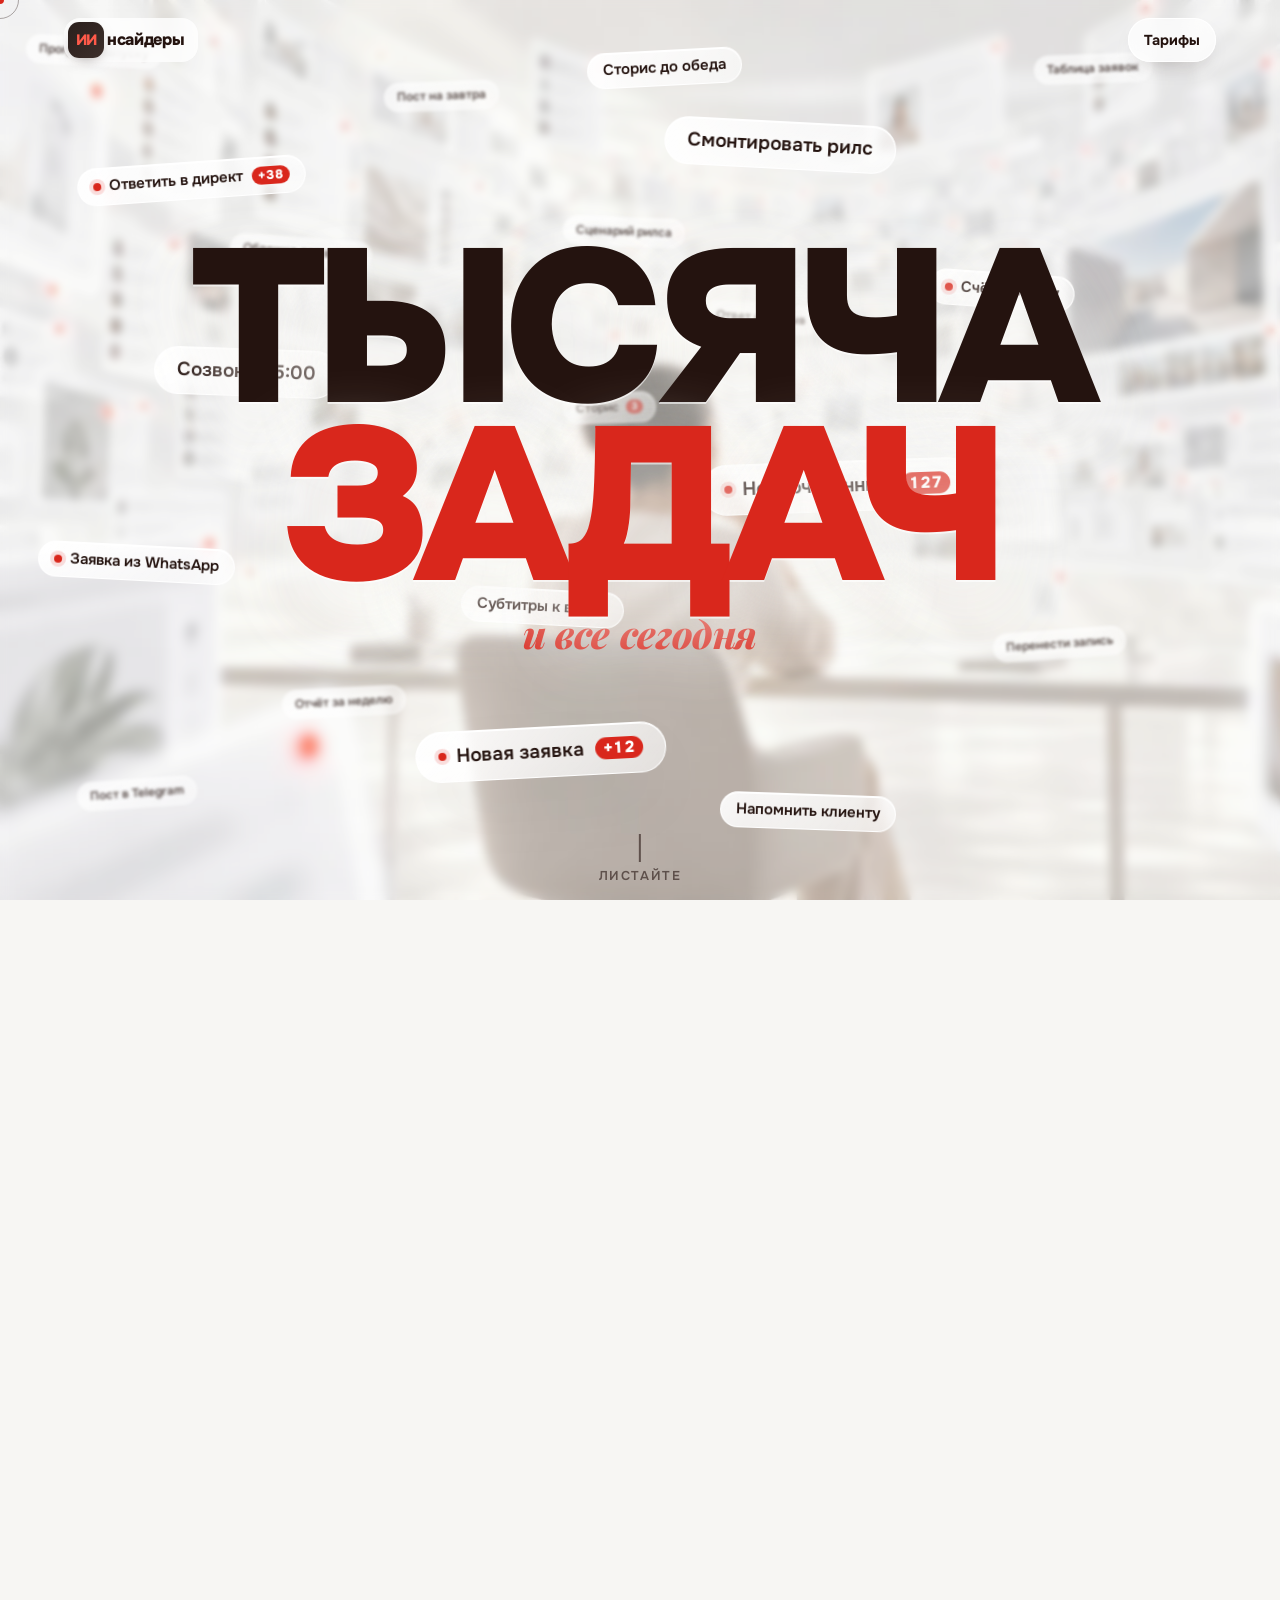
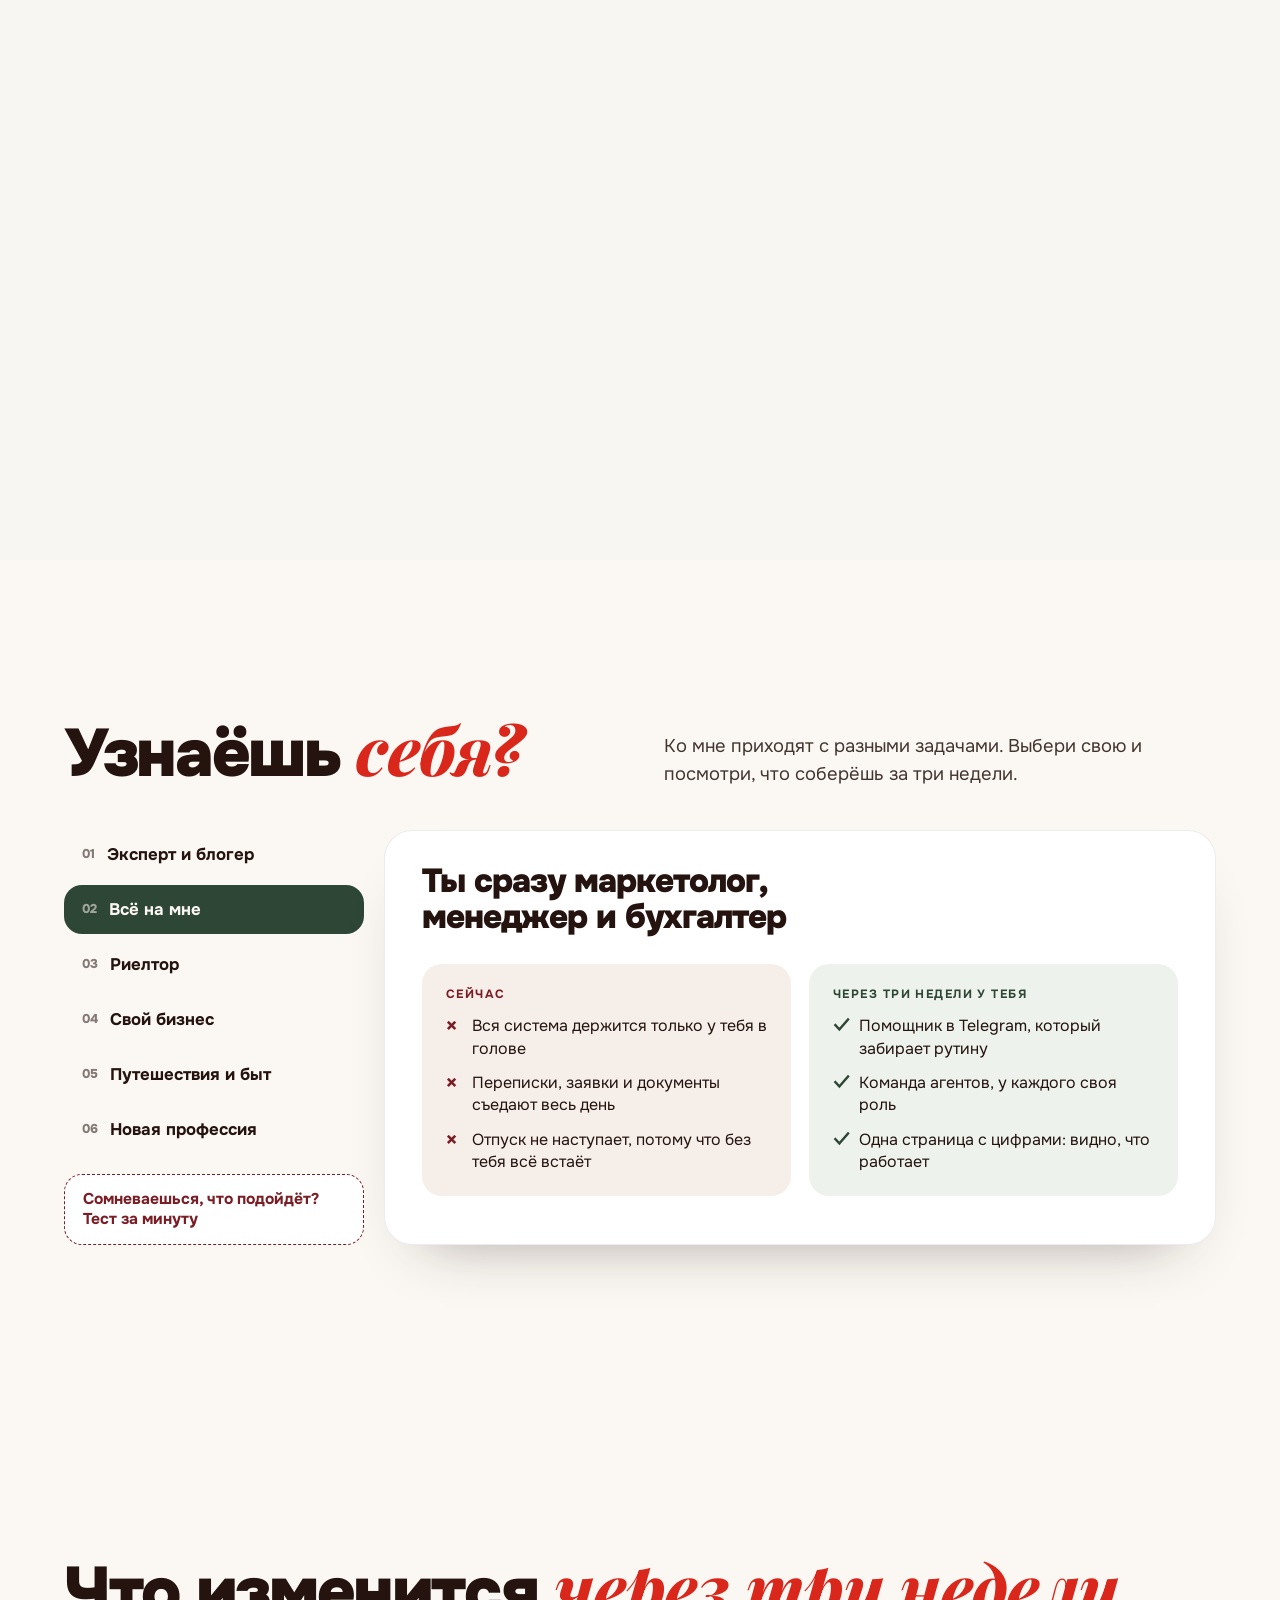
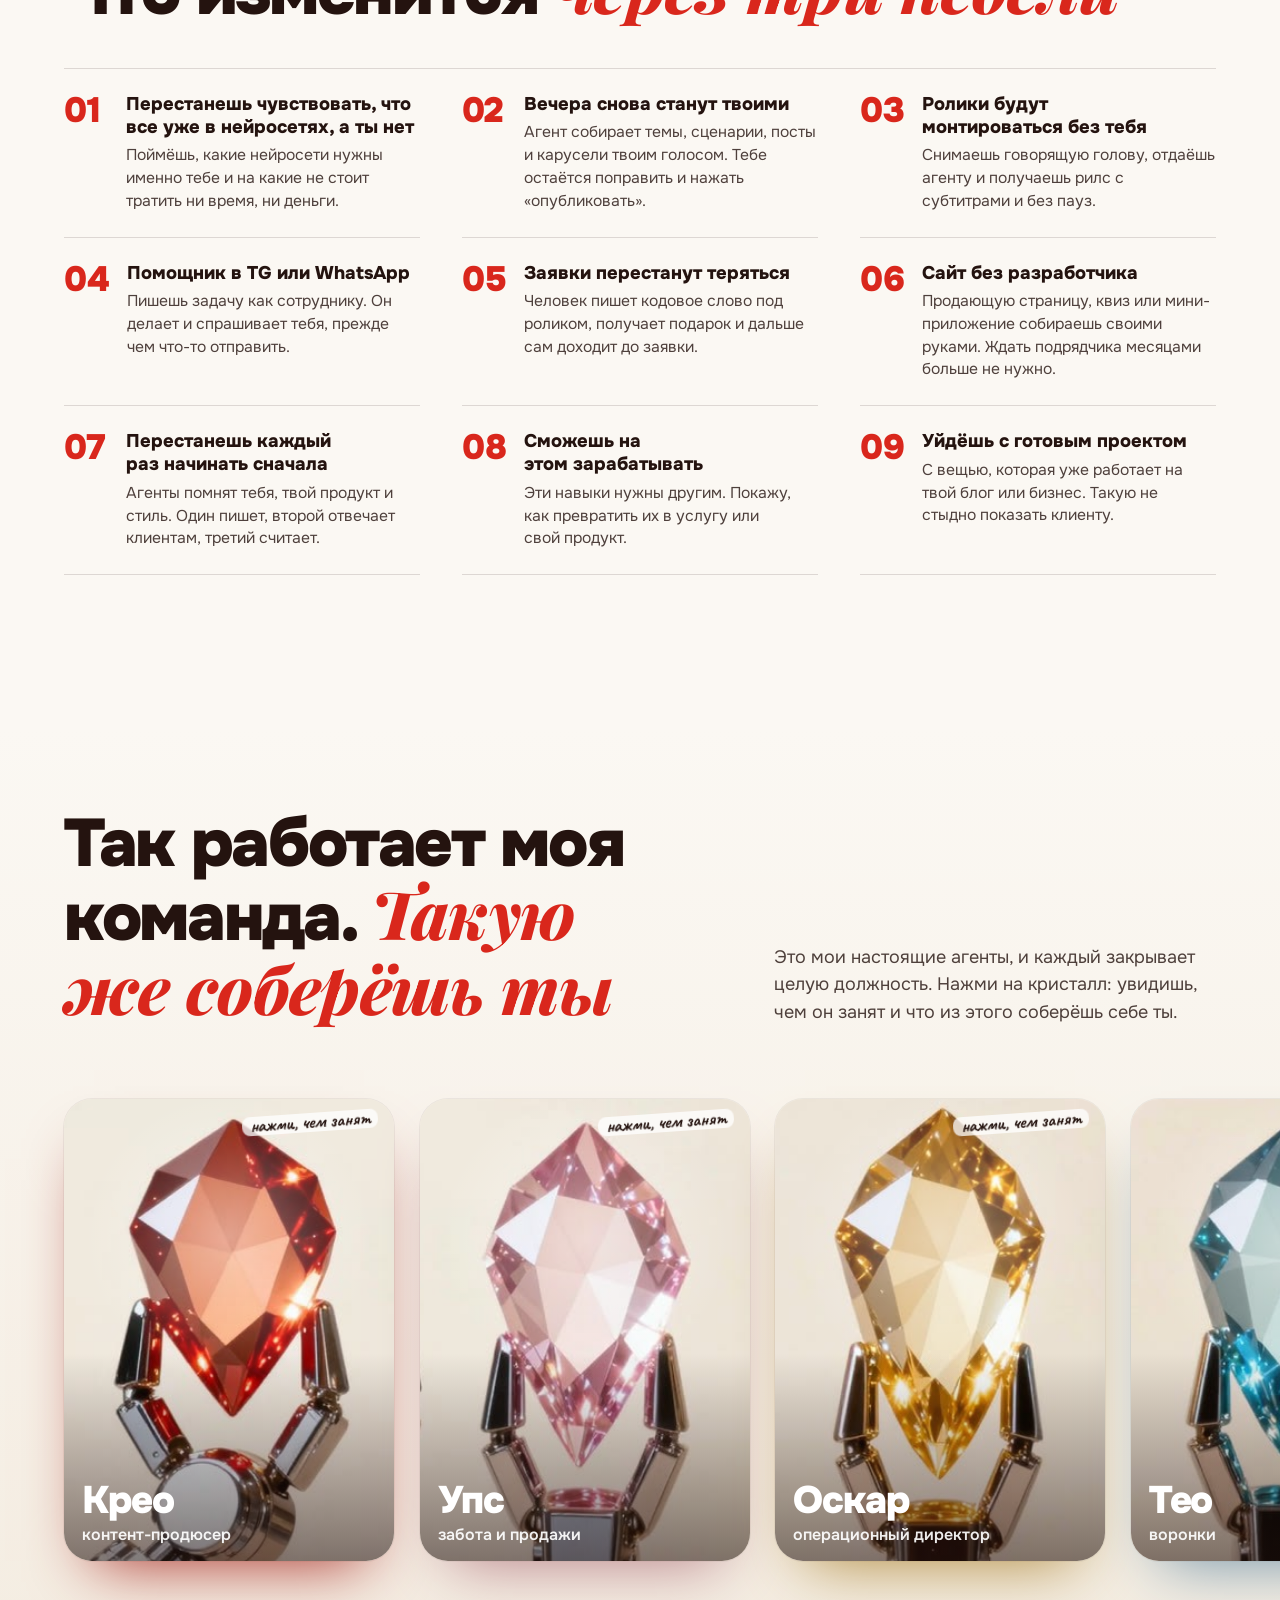
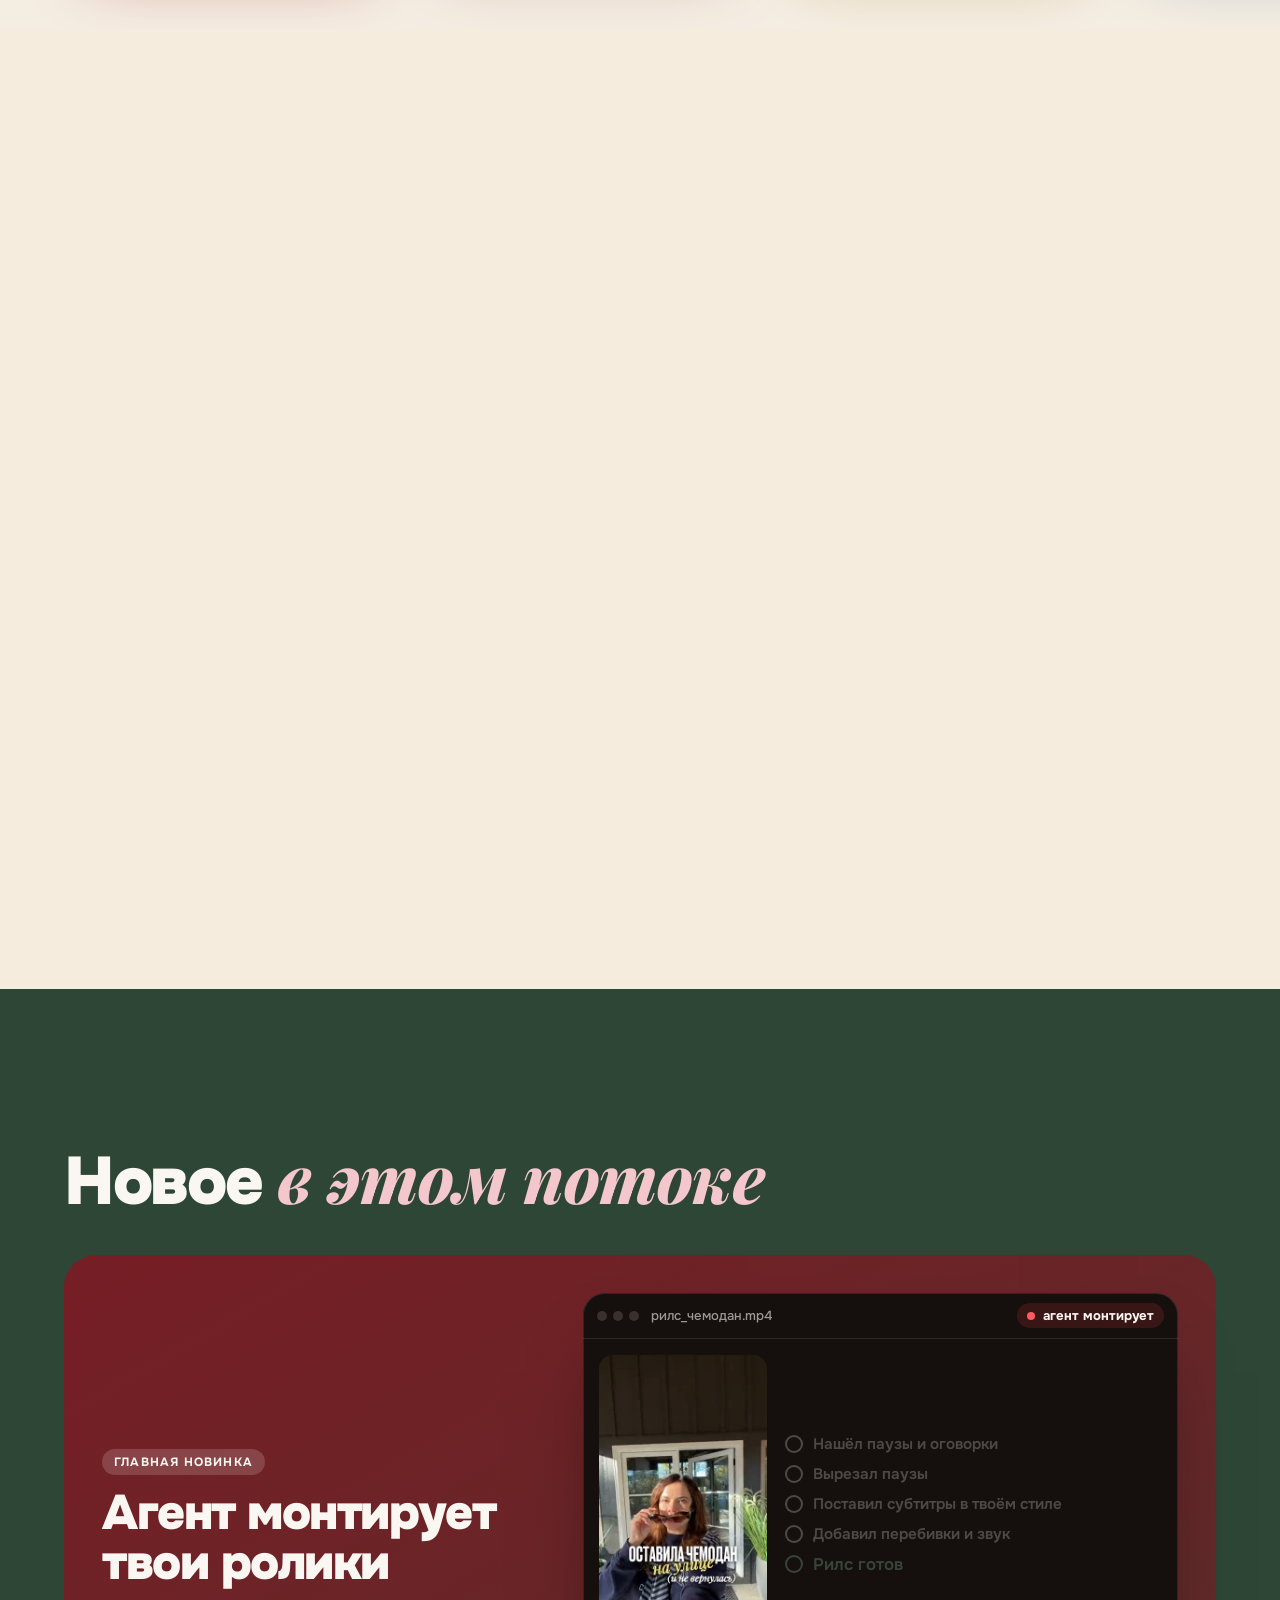
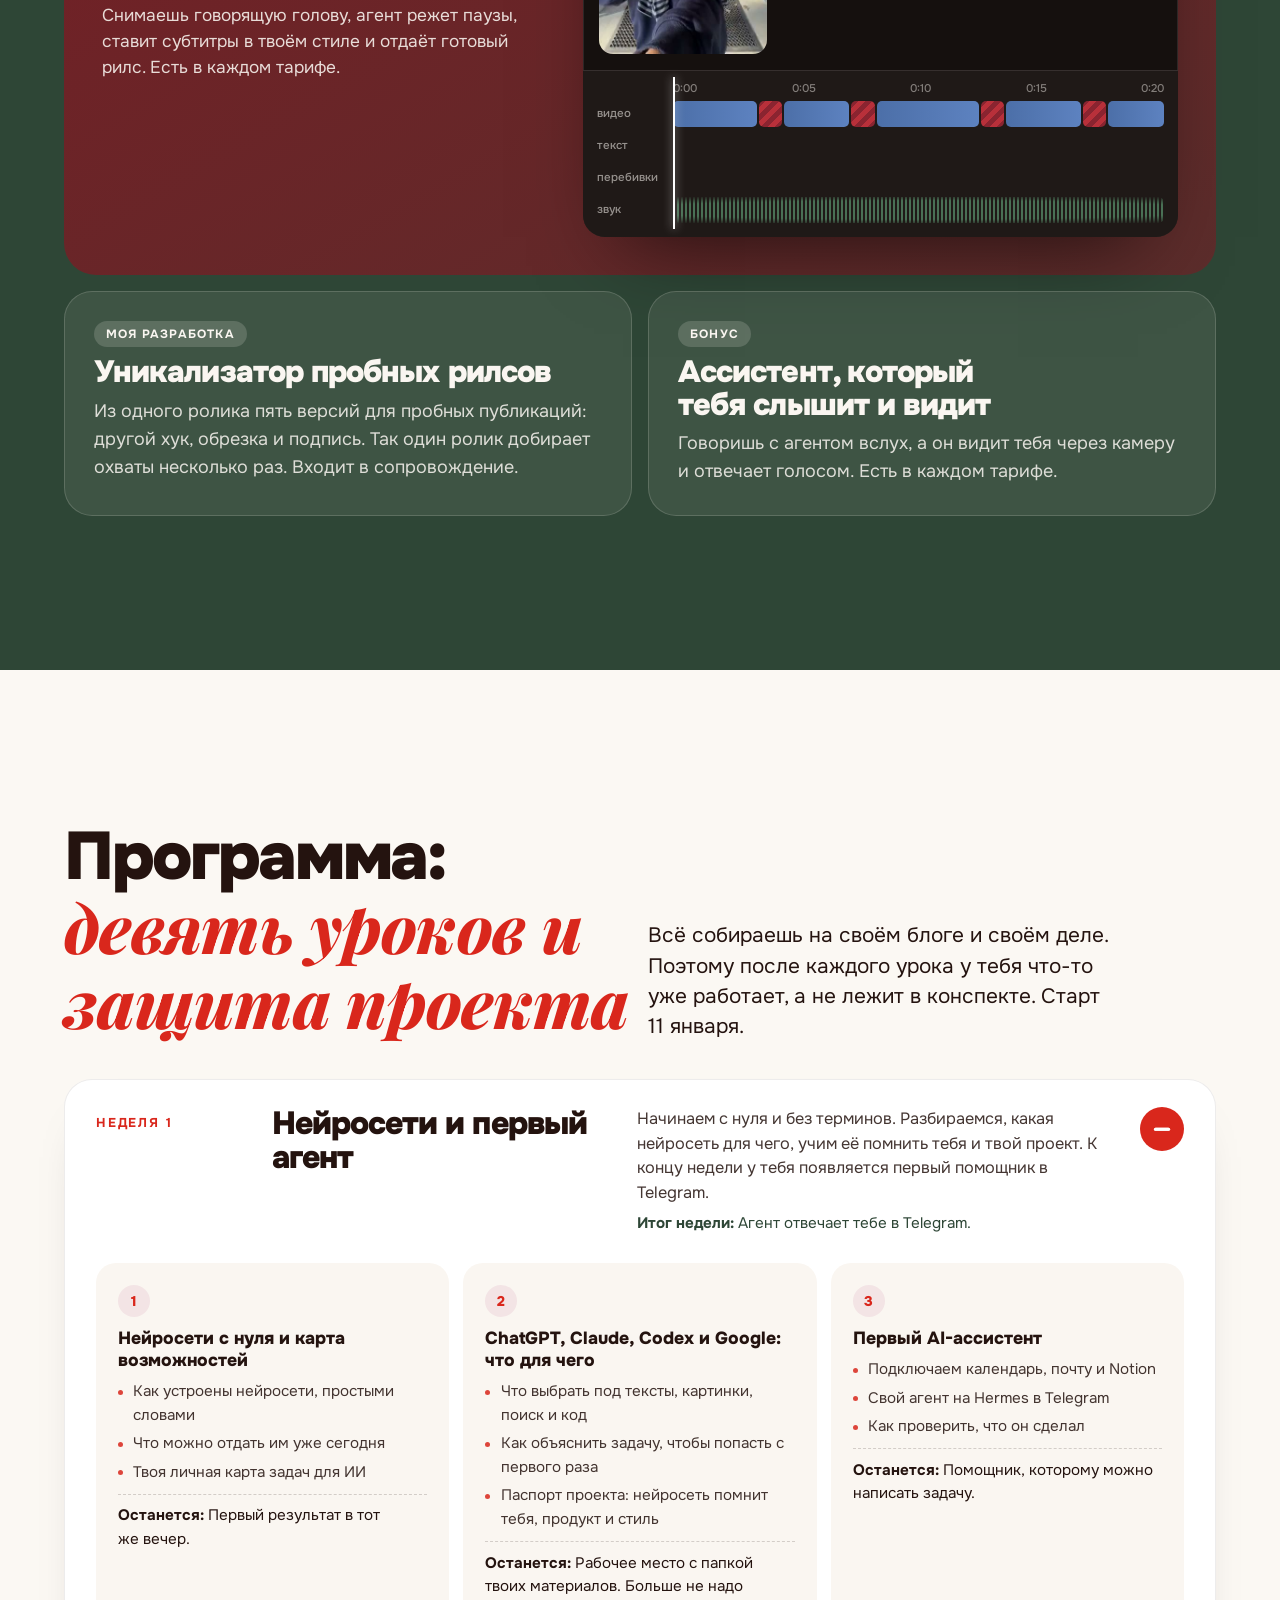
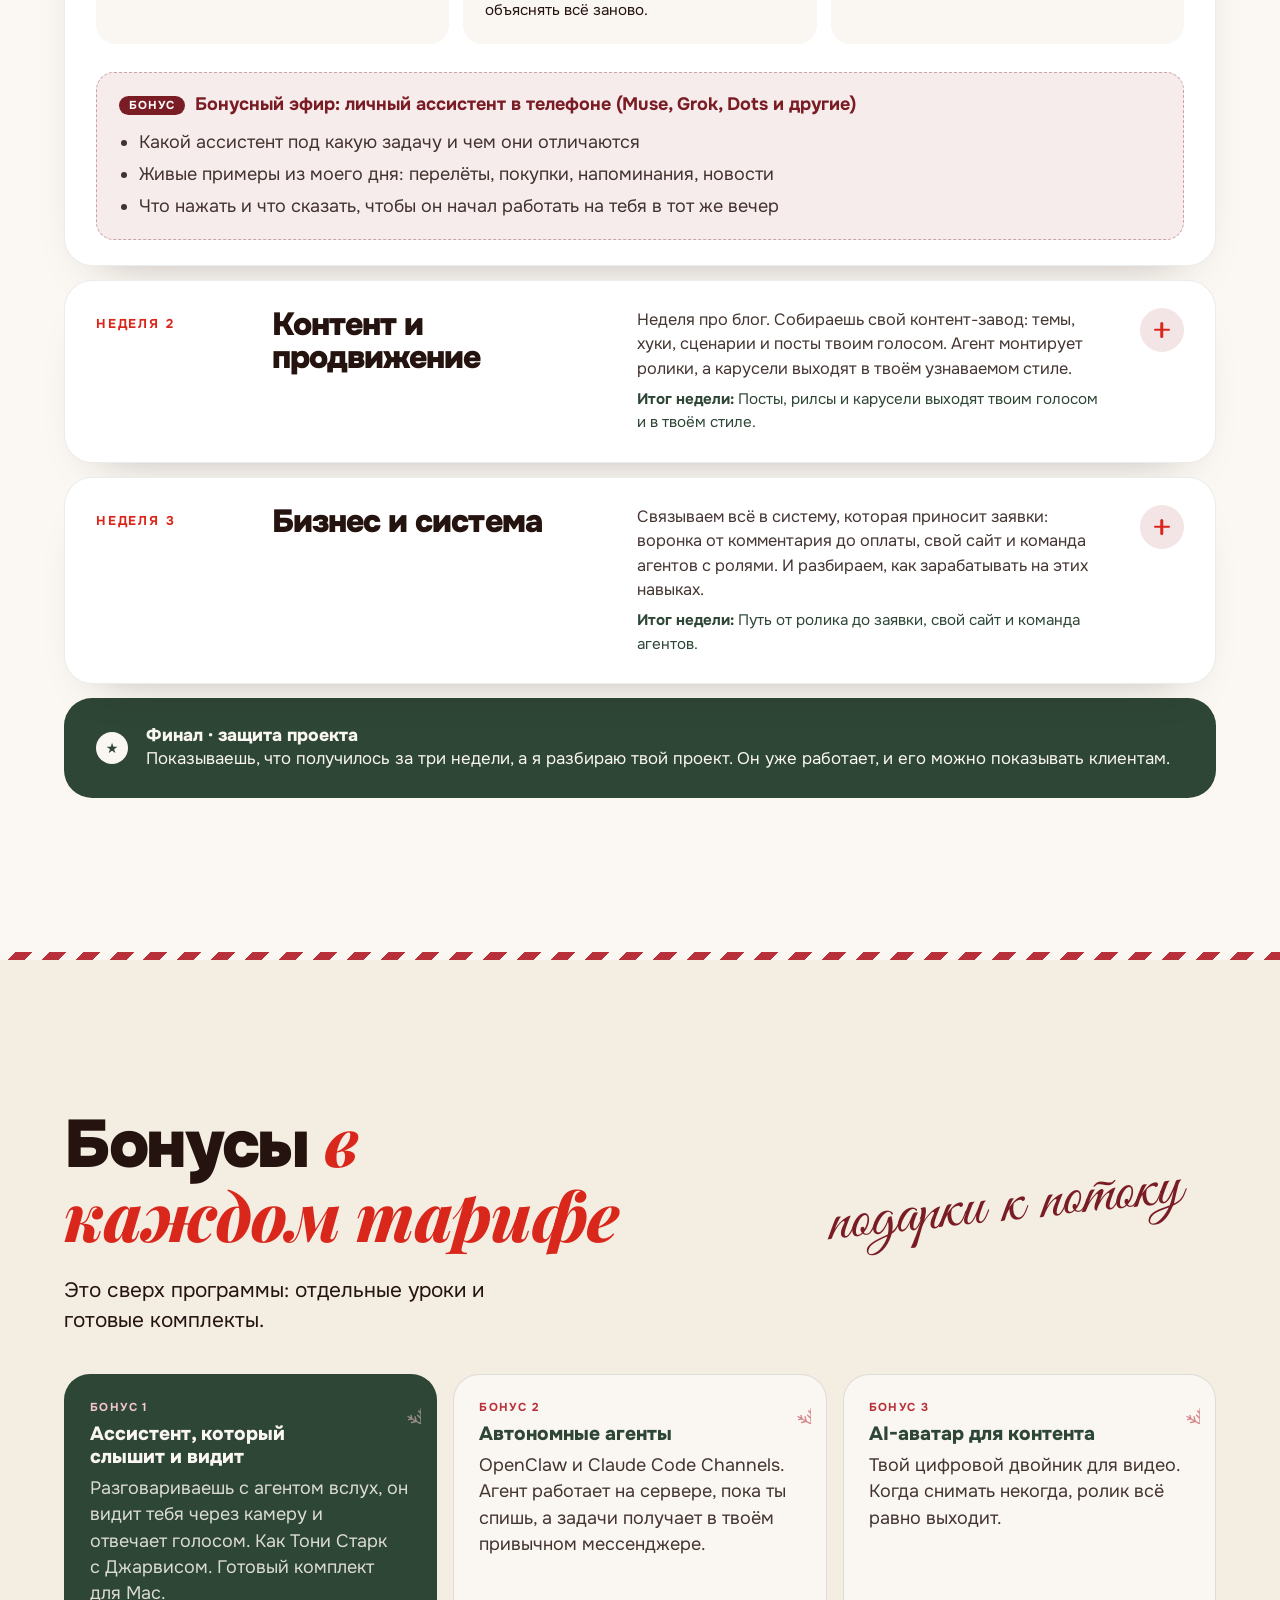
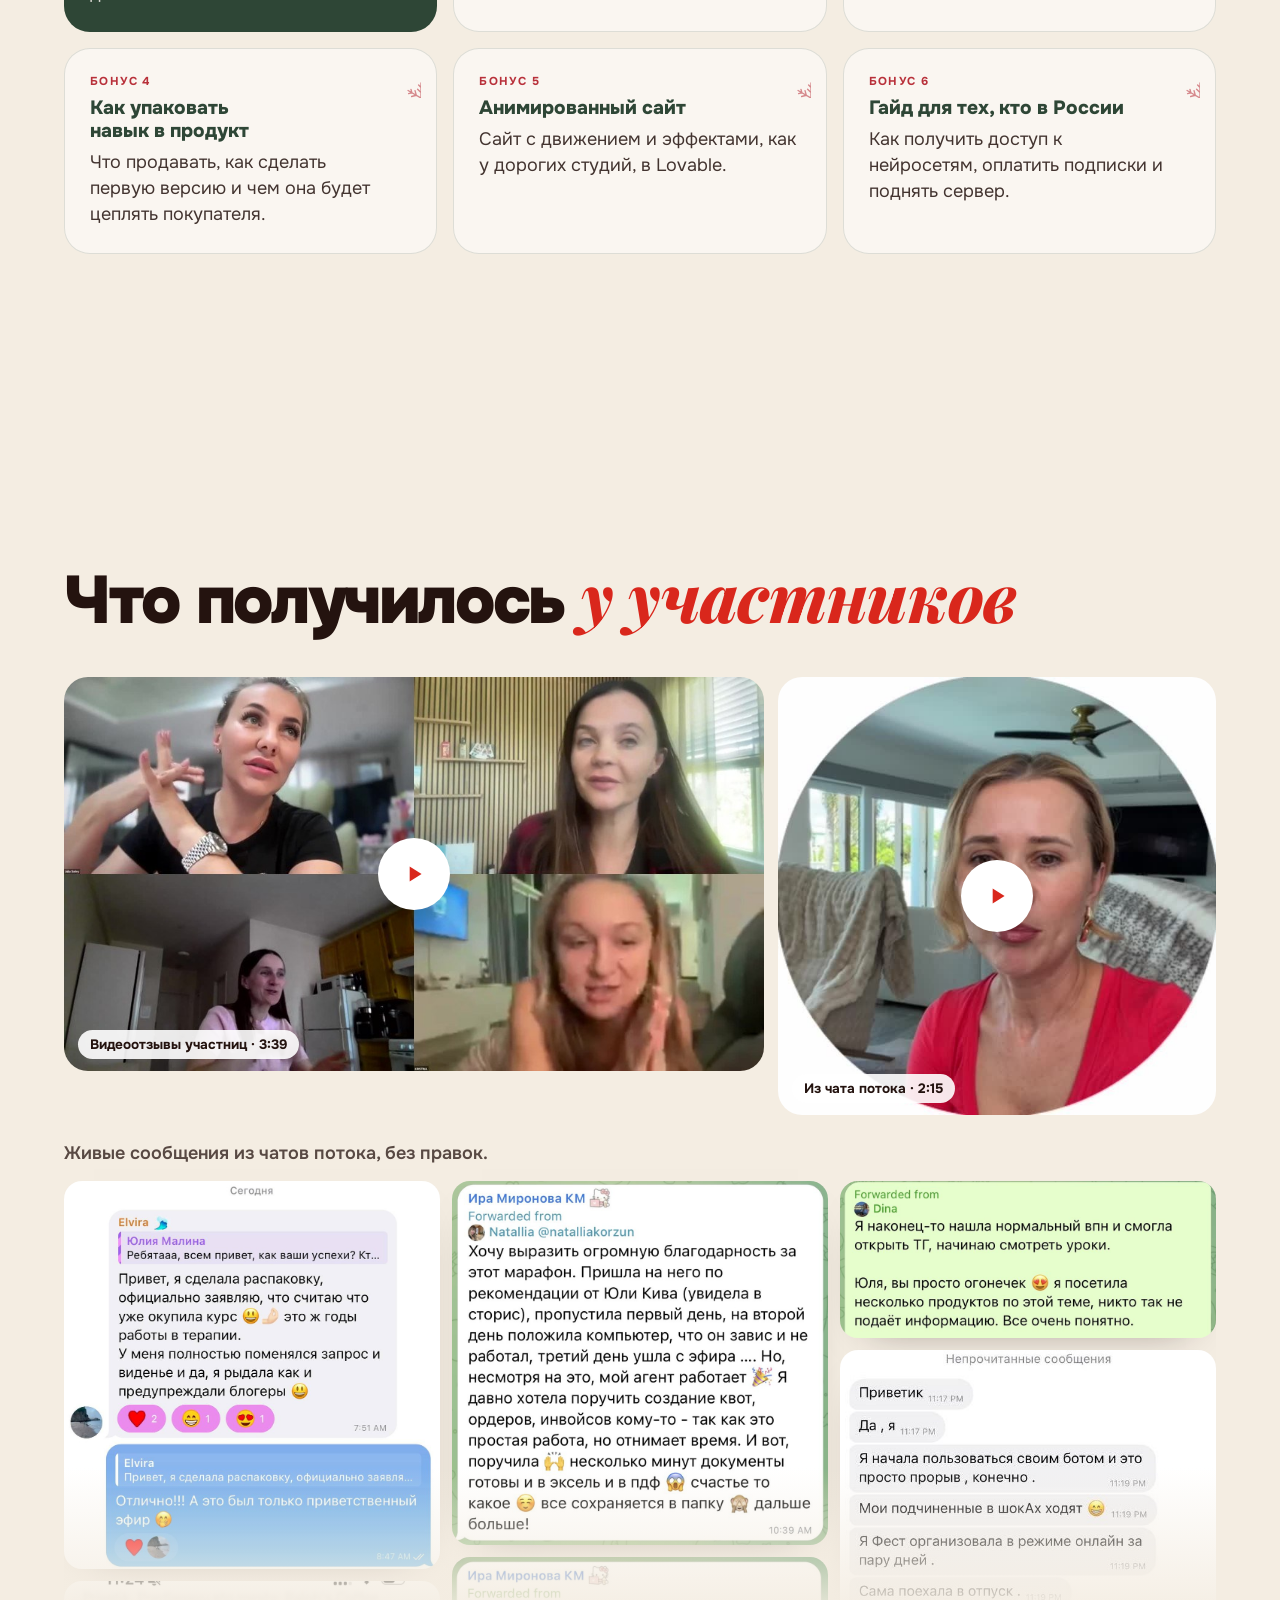
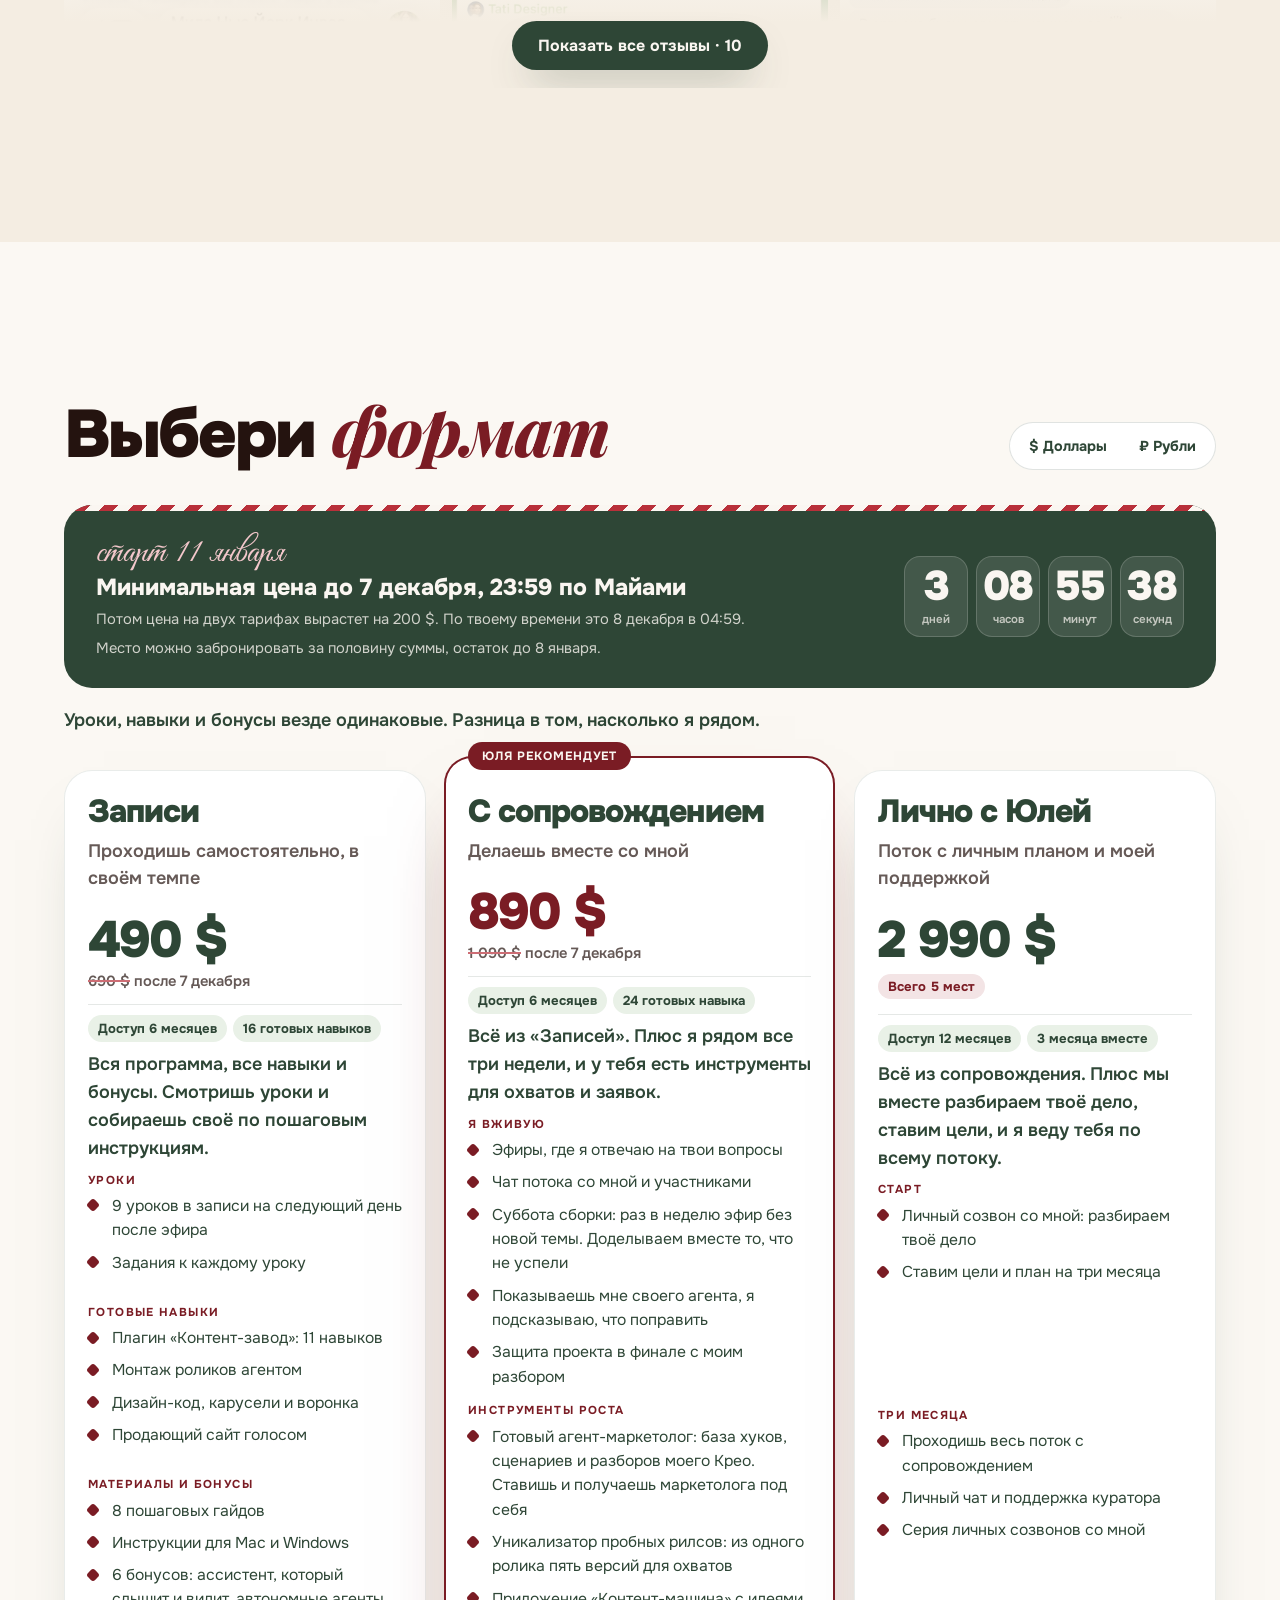
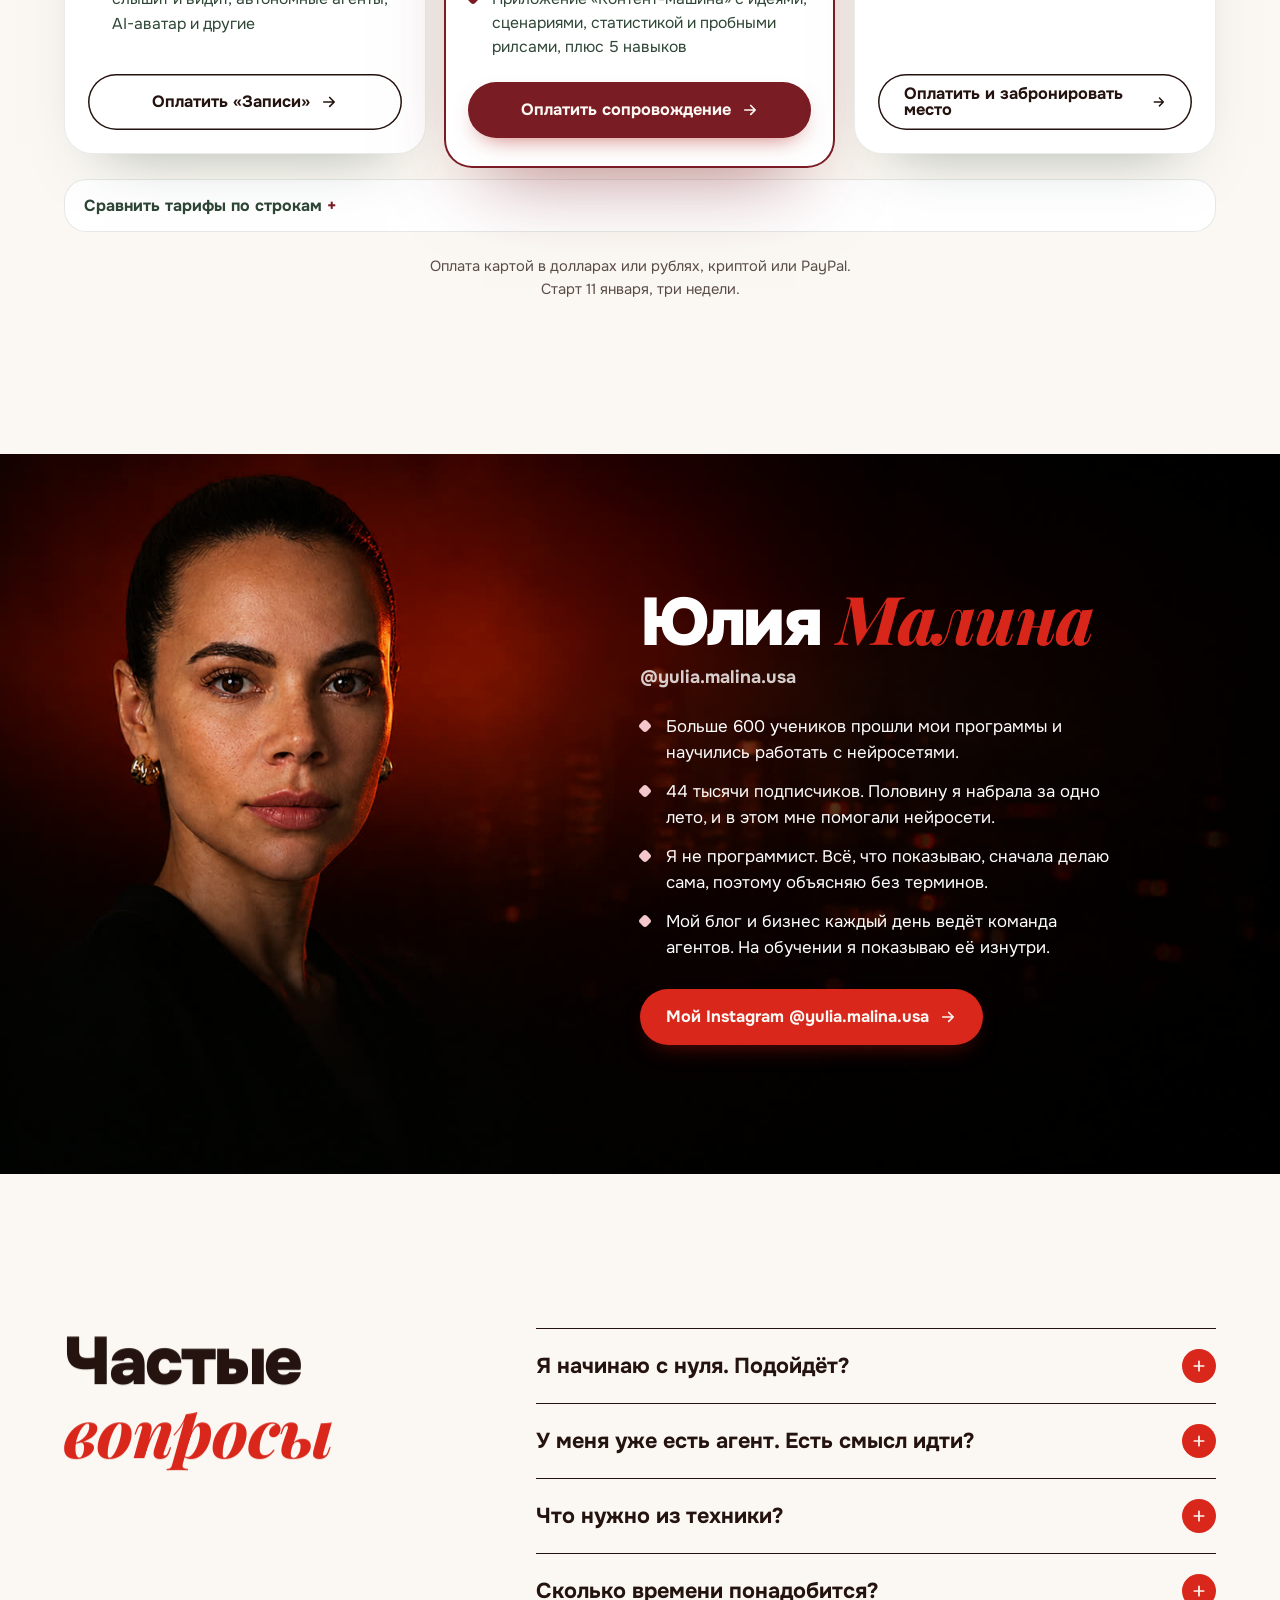
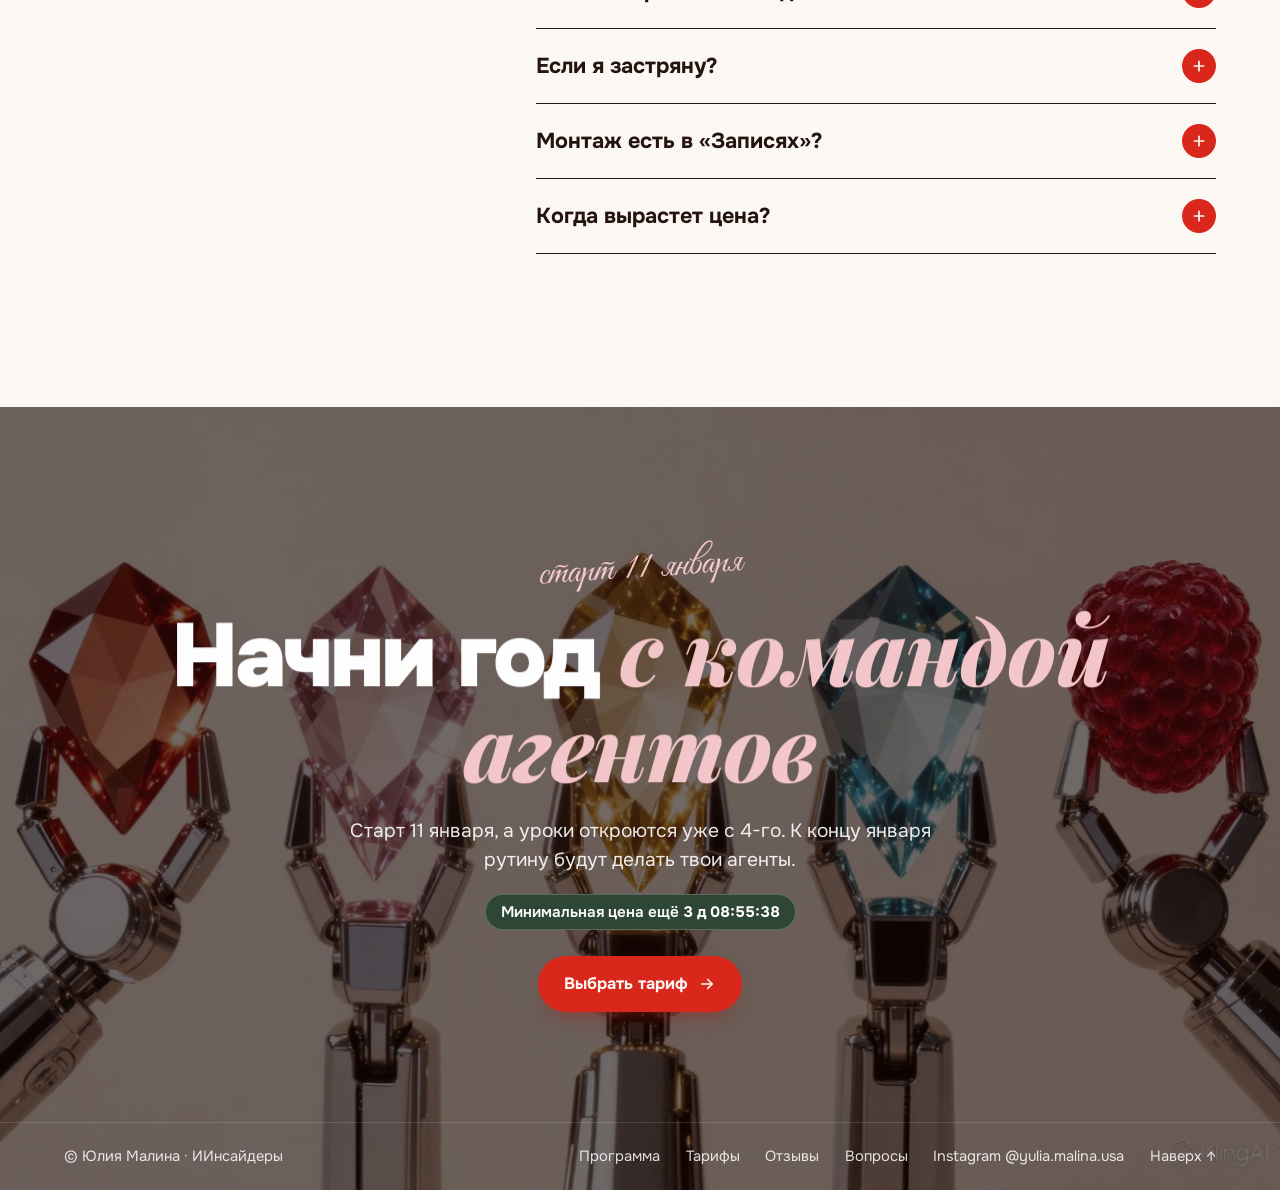
<file: live/index.html>
<!DOCTYPE html><html lang="ru" data-fonts="1"> <head><meta charset="utf-8"><meta name="viewport" content="width=device-width, initial-scale=1"><title>ИИнсайдеры 3.0 · команда AI-агентов за три недели</title><meta name="description" content="Интенсив Юлии Малиной: за три недели собери свою команду AI-агентов. Готовые навыки, монтаж роликов агентом, сайт голосом. Старт 11 января."><link rel="icon" href="/favicon.svg" type="image/svg+xml"><script type="application/ld+json">{"@context":"https://schema.org","@type":"Organization","@id":"https://ainsiders.club/#org","name":"ИИнсайдеры","url":"https://ainsiders.club/","logo":"https://ainsiders.club/favicon.svg","founder":{"@id":"https://ainsiders.club/#yulia"},"sameAs":["https://www.instagram.com/yulia.malina.usa/","https://t.me/ai_insiders_bot"]}</script><script type="application/ld+json">{"@context":"https://schema.org","@type":"Person","@id":"https://ainsiders.club/#yulia","name":"Юлия Малина","jobTitle":"Основательница школы ИИнсайдеры, преподаватель по нейросетям и AI-агентам","url":"https://ainsiders.club/","sameAs":["https://www.instagram.com/yulia.malina.usa/"]}</script><script type="application/ld+json">{"@context":"https://schema.org","@type":"Course","name":"ИИнсайдеры 3.0: команда AI-агентов за три недели","description":"Онлайн-интенсив Юлии Малиной на русском языке: личный AI-агент в Telegram, контент-завод, монтаж роликов агентом, сайт голосом и команда агентов для блога и бизнеса. Без программирования.","inLanguage":"ru","provider":{"@id":"https://ainsiders.club/#org"},"hasCourseInstance":{"@type":"CourseInstance","courseMode":"online","startDate":"2027-01-11","endDate":"2027-01-27","instructor":{"@id":"https://ainsiders.club/#yulia"}}}</script><script type="application/ld+json">{"@context":"https://schema.org","@type":"FAQPage","mainEntity":[{"@type":"Question","name":"Я начинаю с нуля. Подойдёт?","acceptedAnswer":{"@type":"Answer","text":"Да. Первую неделю мы начинаем с основ. От тебя нужно одно: повторять за мной шаги на компьютере и пробовать на своей задаче."}},{"@type":"Question","name":"У меня уже есть агент. Есть смысл идти?","acceptedAnswer":{"@type":"Answer","text":"Есть. Приходи с ним и с конкретной задачей. Вместе поправим его инструкции и подключения, дадим ему твои материалы и научим проверять результат."}},{"@type":"Question","name":"Что нужно из техники?","acceptedAnswer":{"@type":"Answer","text":"Ноутбук или компьютер и стабильный интернет. Одного телефона мало. Подписки на нейросети оплачиваются отдельно, какие нужны, расскажу в первый день."}},{"@type":"Question","name":"Сколько времени понадобится?","acceptedAnswer":{"@type":"Answer","text":"Три недели. Кроме уроков нужно время на практику со своим проектом. Записи остаются, к ним можно возвращаться весь срок доступа."}},{"@type":"Question","name":"Если я застряну?","acceptedAnswer":{"@type":"Answer","text":"В «Записях» у тебя уроки и пошаговые гайды. В сопровождении есть эфиры с ответами, чат и Суббота сборки, где мы вместе доделываем то, что не вышло. В личном формате у тебя свой чат, куратор и созвоны со мной."}},{"@type":"Question","name":"Монтаж есть в «Записях»?","acceptedAnswer":{"@type":"Answer","text":"Да. Все уроки и все навыки из уроков, включая монтаж агентом, есть в каждом тарифе."}},{"@type":"Question","name":"Когда вырастет цена?","acceptedAnswer":{"@type":"Answer","text":"Минимальная цена действует до 7 декабря, 23:59 по Майами. После этого на сайте будет полная цена."}}]}</script><link rel="preconnect" href="https://fonts.googleapis.com"><link rel="preconnect" href="https://fonts.gstatic.com" crossorigin><link rel="stylesheet" href="https://fonts.googleapis.com/css2?family=Bad+Script&family=Caveat:wght@500;700&family=Inter:wght@400;500;700;800;900&family=Lora:ital,wght@0,500;0,700;1,500;1,700&family=Onest:wght@400;500;600;800;900&family=PT+Serif:ital,wght@0,400;0,700;1,400;1,700&family=Playfair+Display:ital,wght@0,600;0,800;0,900;1,600;1,800;1,900&family=Unbounded:wght@500;700;900&display=swap"><script>
      // восстановить выбор из панели до отрисовки, чтобы не мигало
      try {
        const s = JSON.parse(localStorage.getItem('proto-settings-2') || '{}');
        const h = document.documentElement;
        if (s.fonts) h.dataset.fonts = s.fonts;
        if (s.scale) h.style.setProperty('--h-scale', s.scale);
        if (s.accent) h.style.setProperty('--c-red', s.accent);
      } catch (e) {}
    </script><link rel="stylesheet" href="https://juliamiami.github.io/preview-3/live/_astro/index.BgPKXTaZ.css"><link rel="canonical" href="https://ainsiders.club/"><meta property="og:type" content="website"><meta property="og:url" content="https://ainsiders.club/"><meta property="og:image" content="https://juliamiami.github.io/preview-3/live/media/hero/end.jpg"><meta name="twitter:card" content="summary_large_image"><meta property="og:title" content="ИИнсайдеры 3.0 · команда AI-агентов за три недели"><meta property="og:description" content="Интенсив Юлии Малиной: за три недели собери свою команду AI-агентов. Готовые навыки, монтаж роликов агентом, сайт голосом. Старт 11 января."><style>#lovable-badge{display:none!important}</style></head> <body>  <main> <div class="home" id="top" data-astro-cid-xhaoqxbd> <svg width="0" height="0" style="position:absolute" aria-hidden="true" xmlns="http://www.w3.org/2000/svg"><defs> <symbol id="flake1" viewBox="-50 -50 100 100"><g id="fa"><path d="M0 0V-44M0-16-10-26M0-16 10-26M0-31-7-38M0-31 7-38"></path></g><use href="#fa" transform="rotate(60)"></use><use href="#fa" transform="rotate(120)"></use><use href="#fa" transform="rotate(180)"></use><use href="#fa" transform="rotate(240)"></use><use href="#fa" transform="rotate(300)"></use></symbol> <symbol id="flake2" viewBox="-50 -50 100 100"><circle r="5"></circle><g id="fb"><path d="M0-9V-34M0-22-8-29M0-22 8-29"></path><circle cy="-39.5" r="4.5"></circle></g><use href="#fb" transform="rotate(60)"></use><use href="#fb" transform="rotate(120)"></use><use href="#fb" transform="rotate(180)"></use><use href="#fb" transform="rotate(240)"></use><use href="#fb" transform="rotate(300)"></use></symbol> <symbol id="flake3" viewBox="-50 -50 100 100"><g id="fc"><path d="M0-5V-20M0-36V-45M0-20-6-28 0-36 6-28Z"></path></g><use href="#fc" transform="rotate(60)"></use><use href="#fc" transform="rotate(120)"></use><use href="#fc" transform="rotate(180)"></use><use href="#fc" transform="rotate(240)"></use><use href="#fc" transform="rotate(300)"></use></symbol> <symbol id="ginger" viewBox="0 0 100 110"> <g stroke="#A9744F" stroke-linecap="round"><path d="M38 47 16 57M62 47 84 57" stroke-width="17"></path><path d="M43 70 33 96M57 70 67 96" stroke-width="18"></path></g> <rect x="33" y="33" width="34" height="42" rx="13" fill="#A9744F"></rect> <circle cx="50" cy="22" r="17" fill="#A9744F"></circle> <g fill="none" stroke="#FAF6F1" stroke-width="2.2" stroke-linecap="round" stroke-linejoin="round"> <path d="M19 47l3 2.4-3 2.4 3 2.4-3 2.4 3 2.4"></path><path d="M81 47l-3 2.4 3 2.4-3 2.4 3 2.4-3 2.4"></path> <path d="M29 89l2.2 3 2.2-3 2.2 3 2.2-3 2.2 3"></path><path d="M60 89l2.2 3 2.2-3 2.2 3 2.2-3 2.2 3"></path> <path d="M44 26.5q6 5 12 0"></path><path d="M39 12q11-8 22 0"></path> </g> <g fill="#FAF6F1"><circle cx="44" cy="20" r="2.2"></circle><circle cx="56" cy="20" r="2.2"></circle><circle cx="50" cy="53" r="2.4"></circle><circle cx="50" cy="63" r="2.4"></circle></g> <g fill="#7A1C24"><path d="M50 40 41 35.5v9zM50 40l9-4.5v9z"></path><circle cx="50" cy="40" r="2.4"></circle></g> </symbol> <symbol id="bear" viewBox="0 0 100 112"> <g fill="#A9744F"><circle cx="35" cy="101" r="10"></circle><circle cx="65" cy="101" r="10"></circle><ellipse cx="50" cy="77" rx="22" ry="24"></ellipse></g> <g fill="#DCC7AE"><circle cx="35" cy="102" r="5"></circle><circle cx="65" cy="102" r="5"></circle><ellipse cx="50" cy="81" rx="12" ry="13"></ellipse></g> <path d="M31 63 20 79M69 63 80 79" stroke="#A9744F" stroke-width="13" stroke-linecap="round"></path> <g fill="#A9744F"><circle cx="32" cy="15" r="9"></circle><circle cx="68" cy="15" r="9"></circle></g> <g fill="#DCC7AE"><circle cx="32" cy="15" r="4.5"></circle><circle cx="68" cy="15" r="4.5"></circle></g> <circle cx="50" cy="31" r="20" fill="#A9744F"></circle> <ellipse cx="50" cy="38" rx="9.5" ry="7" fill="#DCC7AE"></ellipse> <ellipse cx="50" cy="34.5" rx="3.6" ry="2.5" fill="#4B2C20"></ellipse> <path d="M50 37v2.5M46.5 40.5q3.5 2.4 7 0" stroke="#4B2C20" stroke-width="1.6" fill="none" stroke-linecap="round"></path> <g fill="#4B2C20"><circle cx="42" cy="27" r="2.3"></circle><circle cx="58" cy="27" r="2.3"></circle></g> <path d="M30 50q20 8 40 0v7q-20 8-40 0z" fill="#7A1C24"></path> <path d="M57 57l7-1 3 17-7 1z" fill="#7A1C24"></path> <path d="M38 53.5v7M45 55v7.5M55 55v7.5M62 53.5v7M58.5 66l7-1" stroke="#2E4636" stroke-width="1.6"></path> </symbol> <symbol id="robot" viewBox="0 0 100 112"> <path d="M50 16V7" stroke="#A9744F" stroke-width="3.5" stroke-linecap="round"></path> <circle cx="50" cy="6" r="5" fill="#B8303A"></circle> <path d="M47.6 4.2q1-1.7 3.2-1.8" stroke="#FAF6F1" stroke-width="1.3" fill="none" stroke-linecap="round"></path> <path d="M31 60 17 75M69 60 83 75" stroke="#A9744F" stroke-width="12" stroke-linecap="round"></path> <g fill="#A9744F"><rect x="35" y="82" width="12" height="18" rx="4"></rect><rect x="53" y="82" width="12" height="18" rx="4"></rect><rect x="31" y="95" width="18" height="10" rx="5"></rect><rect x="51" y="95" width="18" height="10" rx="5"></rect><rect x="20" y="25" width="10" height="13" rx="4"></rect><rect x="70" y="25" width="10" height="13" rx="4"></rect></g> <rect x="26" y="15" width="48" height="33" rx="10" fill="#A9744F"></rect> <rect x="29" y="50" width="42" height="36" rx="9" fill="#A9744F"></rect> <g fill="none" stroke="#FAF6F1" stroke-width="2.2" stroke-linecap="round" stroke-linejoin="round"> <rect x="33" y="21" width="34" height="21" rx="6"></rect> <path d="M39.5 32q3.5-4.5 7 0M53.5 32q3.5-4.5 7 0M46 36.5q4 2.6 8 0"></path> <rect x="38" y="58" width="24" height="18" rx="4"></rect> <path d="M16.6 66.6q3 1 4.4 4.1q1.4 3 4.4 4.1M83.4 66.6q-3 1-4.4 4.1q-1.4 3-4.4 4.1"></path> <path d="M33 100l2.3-2 2.3 2 2.3-2 2.3 2 2.3-2 2.3 2M53 100l2.3-2 2.3 2 2.3-2 2.3 2 2.3-2 2.3 2"></path> <path d="M25 28.5v6M75 28.5v6"></path> </g> <path d="M50 72.5c-5-3.6-7-6-7-8.4 0-1.9 1.5-3.3 3.3-3.3 1.6 0 2.9 1 3.7 2.2.8-1.2 2.1-2.2 3.7-2.2 1.8 0 3.3 1.4 3.3 3.3 0 2.4-2 4.8-7 8.4z" fill="#7A1C24"></path> <g fill="#7A1C24"><path d="M50 49.5l-8-4.2v8.4zM50 49.5l8-4.2v8.4z"></path><circle cx="50" cy="49.5" r="2.3"></circle></g> </symbol> <symbol id="orb" viewBox="0 0 100 112"> <circle cx="50" cy="13" r="5" fill="none" stroke="#A9744F" stroke-width="2.4"></circle> <rect x="41" y="17" width="18" height="11" rx="2.5" fill="#DCC7AE"></rect> <path d="M45 18.5v8M50 18.5v8M55 18.5v8" stroke="#A9744F" stroke-width="1.2"></path> <circle cx="50" cy="65" r="38" fill="#7A1C24"></circle> <rect x="27" y="51" width="46" height="28" rx="12" fill="#2E4636"></rect> <g fill="#FAF6F1"><circle cx="41" cy="63" r="3.6"></circle><circle cx="59" cy="63" r="3.6"></circle></g> <path d="M45 70q5 3.5 10 0" stroke="#FAF6F1" stroke-width="2" fill="none" stroke-linecap="round"></path> <g fill="none" stroke="#FAF6F1" stroke-linecap="round"><path d="M17 49q33-14 66 0M18 83q32 14 64 0" stroke-width="2.6" stroke-dasharray="0.1 5.5"></path><path d="M28 41q6-8 15-10" stroke-width="2.4" opacity=".5"></path></g> </symbol> <symbol id="robot-line" viewBox="0 0 100 100"> <path d="M50 18V10"></path><circle cx="50" cy="7" r="3"></circle> <rect x="26" y="18" width="48" height="32" rx="10"></rect> <path d="M26 30h-5v9h5M74 30h5v9h-5"></path> <path d="M40 33q3.5-4 7 0M53 33q3.5-4 7 0M46 40q4 2.5 8 0"></path> <rect x="31" y="56" width="38" height="30" rx="8"></rect> <path d="M31 63 20 76M69 63 80 76M40 86v8M60 86v8"></path> <path d="M50 77c-4-3-6-5-6-7a3 3 0 0 1 6-1 3 3 0 0 1 6 1c0 2-2 4-6 7z"></path> </symbol></defs></svg> <section class="mh" data-mhero data-astro-cid-ymcnves6> <div class="mh__media" data-astro-cid-ymcnves6> <img src="https://juliamiami.github.io/preview-3/live/media/hero/end.jpg" alt="Юлия Малина с ИИ-агентом на ладони" fetchpriority="high" data-astro-cid-ymcnves6> <header class="mh__top" data-astro-cid-ymcnves6> <a class="logo" href="#top" aria-label="ИИнсайдеры" data-astro-cid-tvrurpns><span class="logo__mark" data-astro-cid-tvrurpns>ИИ</span><span class="logo__word" data-astro-cid-tvrurpns>нсайдеры</span></a>  <a class="mh__price" href="#price" data-astro-cid-ymcnves6>Тарифы</a> </header> <div class="mh__chips" aria-hidden="true" data-astro-cid-ymcnves6> <span class="mh__chip" style="left:6%;top:20%;--i:0" data-astro-cid-ymcnves6> <i class="mh__tick" data-astro-cid-ymcnves6></i><span class="mh__ct" data-astro-cid-ymcnves6>Ответить в директ</span><b data-astro-cid-ymcnves6>+38</b> </span><span class="mh__chip" style="left:34%;top:38%;--i:1" data-astro-cid-ymcnves6> <i class="mh__tick" data-astro-cid-ymcnves6></i><span class="mh__ct" data-astro-cid-ymcnves6>Смонтировать рилс</span> </span><span class="mh__chip" style="left:10%;top:56%;--i:2" data-astro-cid-ymcnves6> <i class="mh__tick" data-astro-cid-ymcnves6></i><span class="mh__ct" data-astro-cid-ymcnves6>Новая заявка</span><b data-astro-cid-ymcnves6>+12</b> </span> </div> </div> <div class="mh__body" data-astro-cid-ymcnves6> <p class="mh__over" data-astro-cid-ymcnves6>Поток 3.0 · старт 11 января</p> <p class="mh__h1" data-astro-cid-ymcnves6>Тебе не нужна тысяча задач. Тебе нужен <em class="acc" data-astro-cid-ymcnves6>один агент</em></p> <p class="mh__lead" data-astro-cid-ymcnves6>Начнём с одного агента в Telegram. За три недели к нему добавится команда: пишет посты твоим голосом, монтирует ролики и принимает заявки.</p> <a class="btn mh__cta" href="#price" data-astro-cid-ymcnves6>Выбрать тариф <svg viewBox="0 0 24 24" fill="none" stroke="currentColor" stroke-width="2.2" stroke-linecap="round" stroke-linejoin="round" aria-hidden="true"><path d="M5 12h14M13 6l6 6-6 6"></path></svg></a> <a class="mh__link" href="#program" data-astro-cid-ymcnves6>Смотреть программу</a> </div> </section>  <section class="story" data-story data-frames="92" data-astro-cid-dd44gz66> <div class="story__pin" data-astro-cid-dd44gz66> <canvas class="story__seq" data-seq aria-hidden="true" data-astro-cid-dd44gz66></canvas> <img class="story__still story__still--a" data-a src="https://juliamiami.github.io/preview-3/live/media/hero/start.jpg" alt="" fetchpriority="high" data-astro-cid-dd44gz66> <img class="story__still story__still--b" data-b src="https://juliamiami.github.io/preview-3/live/media/hero/end.jpg" alt="Юлия Малина с ИИ-агентом на ладони" data-astro-cid-dd44gz66> <div class="story__veil" aria-hidden="true" data-astro-cid-dd44gz66></div> <header class="story__top wrap" data-astro-cid-dd44gz66> <a class="logo" href="#top" aria-label="ИИнсайдеры" data-astro-cid-tvrurpns><span class="logo__mark" data-astro-cid-tvrurpns>ИИ</span><span class="logo__word" data-astro-cid-tvrurpns>нсайдеры</span></a>  <a class="btn btn--glass" href="#price" data-astro-cid-dd44gz66>Тарифы</a> </header> <div class="story__frost" data-frost aria-hidden="true" data-astro-cid-dd44gz66></div> <div class="chaos" data-chaos aria-hidden="true" data-astro-cid-dd44gz66> <div class="chaos__layer" data-layer="1" data-astro-cid-dd44gz66> <span class="chip chip--1" style="left:30%;top:9%" data-side="-1" data-depth="1" data-astro-cid-dd44gz66> <span class="chip__in" style="--r:-2deg" data-astro-cid-dd44gz66>Пост на завтра</span> </span><span class="chip chip--1 chip--hm" style="left:44%;top:24%" data-side="-1" data-depth="1" data-astro-cid-dd44gz66> <span class="chip__in" style="--r:2deg" data-astro-cid-dd44gz66>Сценарий рилса</span> </span><span class="chip chip--1 chip--hm" style="left:88%;top:70%" data-side="1" data-depth="1" data-astro-cid-dd44gz66> <span class="chip__in" style="--r:-4deg" data-astro-cid-dd44gz66>Перенести запись</span> </span><span class="chip chip--1" style="left:22%;top:76%" data-side="-1" data-depth="1" data-astro-cid-dd44gz66> <span class="chip__in" style="--r:-3deg" data-astro-cid-dd44gz66>Отчёт за неделю</span> </span><span class="chip chip--1 chip--hm" style="left:64%;top:34%" data-side="1" data-depth="1" data-astro-cid-dd44gz66> <span class="chip__in" style="--r:4deg" data-astro-cid-dd44gz66>Ответ на отзыв</span> </span><span class="chip chip--1 chip--hm" style="left:2%;top:4%" data-side="-1" data-depth="1" data-astro-cid-dd44gz66> <span class="chip__in" style="--r:3deg" data-astro-cid-dd44gz66>Прогрев к запуску</span> </span><span class="chip chip--1 chip--hm" style="left:90%;top:6%" data-side="1" data-depth="1" data-astro-cid-dd44gz66> <span class="chip__in" style="--r:-2deg" data-astro-cid-dd44gz66>Таблица заявок</span> </span><span class="chip chip--1 chip--hm" style="left:18%;top:26%" data-side="-1" data-depth="1" data-astro-cid-dd44gz66> <span class="chip__in" style="--r:4deg" data-astro-cid-dd44gz66>Обложка для видео</span> </span><span class="chip chip--1 chip--hm" style="left:44%;top:44%" data-side="-1" data-depth="1" data-astro-cid-dd44gz66> <span class="chip__in" style="--r:-2deg" data-astro-cid-dd44gz66>Сторис<b class="chip__n tab" data-astro-cid-dd44gz66>3</b></span> </span><span class="chip chip--1 chip--hm" style="left:6%;top:86%" data-side="-1" data-depth="1" data-astro-cid-dd44gz66> <span class="chip__in" style="--r:-4deg" data-astro-cid-dd44gz66>Пост в Telegram</span> </span> </div><div class="chaos__layer" data-layer="2" data-astro-cid-dd44gz66> <span class="chip chip--2" style="left:6%;top:18%" data-side="-1" data-depth="2" data-astro-cid-dd44gz66> <span class="chip__in" style="--r:-4deg" data-astro-cid-dd44gz66><i class="chip__dot" data-astro-cid-dd44gz66></i>Ответить в директ<b class="chip__n tab" data-astro-cid-dd44gz66>+38</b></span> </span><span class="chip chip--2" style="left:84%;top:30%" data-side="1" data-depth="2" data-astro-cid-dd44gz66> <span class="chip__in" style="--r:4deg" data-astro-cid-dd44gz66><i class="chip__dot" data-astro-cid-dd44gz66></i>Счёт клиенту</span> </span><span class="chip chip--2 chip--hm" style="left:58%;top:6%" data-side="1" data-depth="2" data-astro-cid-dd44gz66> <span class="chip__in" style="--r:-3deg" data-astro-cid-dd44gz66>Сторис до обеда</span> </span><span class="chip chip--2 chip--hm" style="left:3%;top:60%" data-side="-1" data-depth="2" data-astro-cid-dd44gz66> <span class="chip__in" style="--r:3deg" data-astro-cid-dd44gz66><i class="chip__dot" data-astro-cid-dd44gz66></i>Заявка из WhatsApp</span> </span><span class="chip chip--2 chip--hm" style="left:36%;top:66%" data-side="-1" data-depth="2" data-astro-cid-dd44gz66> <span class="chip__in" style="--r:3deg" data-astro-cid-dd44gz66>Субтитры к видео</span> </span><span class="chip chip--2" style="left:70%;top:88%" data-side="1" data-depth="2" data-astro-cid-dd44gz66> <span class="chip__in" style="--r:2deg" data-astro-cid-dd44gz66>Напомнить клиенту</span> </span> </div><div class="chaos__layer" data-layer="3" data-astro-cid-dd44gz66> <span class="chip chip--3" style="left:70%;top:14%" data-side="1" data-depth="3" data-astro-cid-dd44gz66> <span class="chip__in" style="--r:3deg" data-astro-cid-dd44gz66>Смонтировать рилс</span> </span><span class="chip chip--3 chip--hm" style="left:12%;top:38%" data-side="-1" data-depth="3" data-astro-cid-dd44gz66> <span class="chip__in" style="--r:2deg" data-astro-cid-dd44gz66>Созвон в 15:00</span> </span><span class="chip chip--3 chip--hm" style="left:76%;top:52%" data-side="1" data-depth="3" data-astro-cid-dd44gz66> <span class="chip__in" style="--r:-2deg" data-astro-cid-dd44gz66><i class="chip__dot" data-astro-cid-dd44gz66></i>Непрочитанные<b class="chip__n tab" data-astro-cid-dd44gz66>127</b></span> </span><span class="chip chip--3" style="left:52%;top:80%" data-side="1" data-depth="3" data-astro-cid-dd44gz66> <span class="chip__in" style="--r:-3deg" data-astro-cid-dd44gz66><i class="chip__dot" data-astro-cid-dd44gz66></i>Новая заявка<b class="chip__n tab" data-astro-cid-dd44gz66>+12</b></span> </span> </div> </div> <div class="mega" data-one data-astro-cid-dd44gz66> <p class="mega__w mega__w--l" data-l data-astro-cid-dd44gz66>Тысяча</p> <p class="mega__w mega__w--r" data-r data-astro-cid-dd44gz66>задач</p> <p class="mega__sub" data-astro-cid-dd44gz66><em class="acc" data-astro-cid-dd44gz66>и все сегодня</em></p> </div> <div class="story__two wrap" data-two data-astro-cid-dd44gz66> <p class="story__over" data-astro-cid-dd44gz66>Поток 3.0 · старт 11 января</p> <h1 class="story__h1" data-astro-cid-dd44gz66> <span class="line" data-astro-cid-dd44gz66><span data-astro-cid-dd44gz66>Тебе не нужна тысяча задач.</span></span> <span class="line" data-astro-cid-dd44gz66><span data-astro-cid-dd44gz66>Тебе нужен <em class="acc" data-astro-cid-dd44gz66>один агент</em></span></span> </h1> <p class="story__lead" data-astro-cid-dd44gz66>Начнём с одного агента, который отвечает тебе в Telegram. За три недели к нему добавится целая команда: пишут посты твоим голосом, монтируют ролики, принимают заявки и собирают сайт. А ты проверяешь и нажимаешь «отправить».</p> <div class="story__ctas" data-astro-cid-dd44gz66> <a class="btn" href="#price" data-astro-cid-dd44gz66>Выбрать тариф <svg viewBox="0 0 24 24" fill="none" stroke="currentColor" stroke-width="2.2" stroke-linecap="round" stroke-linejoin="round" aria-hidden="true"><path d="M5 12h14M13 6l6 6-6 6"></path></svg></a> <a class="btn btn--ghost" href="#program" data-astro-cid-dd44gz66>Программа</a> </div> </div> <p class="story__hint" data-hint aria-hidden="true" data-astro-cid-dd44gz66><span data-astro-cid-dd44gz66></span>листайте</p> </div> </section>  <script type="module" src="https://juliamiami.github.io/preview-3/live/_astro/HeroStory.astro_astro_type_script_index_0_lang.D4XMUpMO.js"></script> <div class="tb" data-tb aria-hidden="false" data-astro-cid-z5cyrknp> <a class="tb__a" href="#price" data-astro-cid-z5cyrknp> <span class="tb__stripe" aria-hidden="true" data-astro-cid-z5cyrknp></span> <span class="tb__txt" data-astro-cid-z5cyrknp><b data-astro-cid-z5cyrknp>Минимальная цена</b> до 7 декабря, 23:59 по Майами</span> <span class="tb__cd tab" data-cd-short data-astro-cid-z5cyrknp>0 д 00:00:00</span> <span class="tb__go" data-astro-cid-z5cyrknp>Тарифы →</span> </a> <a class="tb__b" href="#price" data-astro-cid-z5cyrknp> <span class="tb__hand" data-astro-cid-z5cyrknp>старт 11 января</span> <span class="tb__bline" data-astro-cid-z5cyrknp>Минимальная цена ещё</span> <span class="tb__bcd tab" data-cd-short data-astro-cid-z5cyrknp>0 д 00:00:00</span> <span class="tb__bgo" data-astro-cid-z5cyrknp>Смотреть тарифы</span> </a> </div>  <script type="module">const s=document.querySelector("[data-tb]"),d=new URLSearchParams(location.search).get("timer");document.documentElement.dataset.timer=d==="b"?"b":"a";const c=matchMedia("(max-width: 760px)").matches?document.querySelector("[data-mhero]"):document.querySelector("[data-story]"),r=document.querySelector("#price"),e=()=>{const i=c?c.getBoundingClientRect().bottom<innerHeight*.4:scrollY>innerHeight;let t=!1;if(r){const o=r.getBoundingClientRect();t=o.top<innerHeight*.8&&o.bottom>innerHeight*.2}const n=document.querySelector("#end"),a=n?n.getBoundingClientRect().top<innerHeight*.9:!1;s.classList.toggle("is-on",i&&!t&&!a)};addEventListener("scroll",e,{passive:!0});addEventListener("resize",e);e();</script>   <section class="sec aud" id="audience" data-astro-cid-z2nwgh7l> <div class="wrap" data-astro-cid-z2nwgh7l> <div class="aud__head" data-astro-cid-z2nwgh7l> <h2 class="h2" data-reveal data-astro-cid-z2nwgh7l>Узнаёшь <span class="acc" data-astro-cid-z2nwgh7l>себя?</span></h2> <p class="aud__lead" data-astro-cid-z2nwgh7l>Ко мне приходят с разными задачами. Выбери свою и посмотри, что соберёшь за три недели.</p> </div> <div class="aud__box" data-astro-cid-z2nwgh7l> <div class="aud__tabs" role="tablist" aria-label="Кто ты" data-astro-cid-z2nwgh7l> <button type="button" role="tab" class="aud__tab" aria-selected="true" data-tab="0" data-astro-cid-z2nwgh7l> <span class="aud__tn tab" data-astro-cid-z2nwgh7l>01</span>Эксперт и блогер </button><button type="button" role="tab" class="aud__tab" aria-selected="false" data-tab="1" data-astro-cid-z2nwgh7l> <span class="aud__tn tab" data-astro-cid-z2nwgh7l>02</span>Всё на мне </button><button type="button" role="tab" class="aud__tab" aria-selected="false" data-tab="2" data-astro-cid-z2nwgh7l> <span class="aud__tn tab" data-astro-cid-z2nwgh7l>03</span>Риелтор </button><button type="button" role="tab" class="aud__tab" aria-selected="false" data-tab="3" data-astro-cid-z2nwgh7l> <span class="aud__tn tab" data-astro-cid-z2nwgh7l>04</span>Свой бизнес </button><button type="button" role="tab" class="aud__tab" aria-selected="false" data-tab="4" data-astro-cid-z2nwgh7l> <span class="aud__tn tab" data-astro-cid-z2nwgh7l>05</span>Путешествия и быт </button><button type="button" role="tab" class="aud__tab" aria-selected="false" data-tab="5" data-astro-cid-z2nwgh7l> <span class="aud__tn tab" data-astro-cid-z2nwgh7l>06</span>Новая профессия </button> <button type="button" class="aud__quiz" data-quiz-open data-astro-cid-z2nwgh7l>Сомневаешься, что подойдёт? Тест за минуту</button> </div> <div class="aud__panels" data-astro-cid-z2nwgh7l> <div class="aud__panel" role="tabpanel" data-panel="0" data-astro-cid-z2nwgh7l> <h3 class="aud__t" data-astro-cid-z2nwgh7l>Блог нужен, а сил на него нет</h3> <div class="aud__cols" data-astro-cid-z2nwgh7l> <div class="aud__col aud__col--pain" data-astro-cid-z2nwgh7l> <p class="aud__lab" data-astro-cid-z2nwgh7l>Сейчас</p> <ul data-astro-cid-z2nwgh7l><li data-astro-cid-z2nwgh7l>Темы есть, но в голове хаос: что вижу, то пою</li><li data-astro-cid-z2nwgh7l>На один рилс уходит вечер: придумать, снять, смонтировать</li><li data-astro-cid-z2nwgh7l>Пишешь пост, а он звучит как у всех</li></ul> </div> <div class="aud__col aud__col--build" data-astro-cid-z2nwgh7l> <p class="aud__lab" data-astro-cid-z2nwgh7l>Через три недели у тебя</p> <ul data-astro-cid-z2nwgh7l><li data-astro-cid-z2nwgh7l>Контент-завод, который пишет твоим голосом</li><li data-astro-cid-z2nwgh7l>Агент, который монтирует ролики</li><li data-astro-cid-z2nwgh7l>Карусели в твоём стиле и воронка до заявки</li></ul> </div> </div> </div><div class="aud__panel" role="tabpanel" data-panel="1" hidden data-astro-cid-z2nwgh7l> <h3 class="aud__t" data-astro-cid-z2nwgh7l>Ты сразу маркетолог, менеджер и бухгалтер</h3> <div class="aud__cols" data-astro-cid-z2nwgh7l> <div class="aud__col aud__col--pain" data-astro-cid-z2nwgh7l> <p class="aud__lab" data-astro-cid-z2nwgh7l>Сейчас</p> <ul data-astro-cid-z2nwgh7l><li data-astro-cid-z2nwgh7l>Вся система держится только у тебя в голове</li><li data-astro-cid-z2nwgh7l>Переписки, заявки и документы съедают весь день</li><li data-astro-cid-z2nwgh7l>Отпуск не наступает, потому что без тебя всё встаёт</li></ul> </div> <div class="aud__col aud__col--build" data-astro-cid-z2nwgh7l> <p class="aud__lab" data-astro-cid-z2nwgh7l>Через три недели у тебя</p> <ul data-astro-cid-z2nwgh7l><li data-astro-cid-z2nwgh7l>Помощник в Telegram, который забирает рутину</li><li data-astro-cid-z2nwgh7l>Команда агентов, у каждого своя роль</li><li data-astro-cid-z2nwgh7l>Одна страница с цифрами: видно, что работает</li></ul> </div> </div> </div><div class="aud__panel" role="tabpanel" data-panel="2" hidden data-astro-cid-z2nwgh7l> <h3 class="aud__t" data-astro-cid-z2nwgh7l>Клиенты есть, времени на них нет</h3> <div class="aud__cols" data-astro-cid-z2nwgh7l> <div class="aud__col aud__col--pain" data-astro-cid-z2nwgh7l> <p class="aud__lab" data-astro-cid-z2nwgh7l>Сейчас</p> <ul data-astro-cid-z2nwgh7l><li data-astro-cid-z2nwgh7l>Подборки объектов собираешь руками часами</li><li data-astro-cid-z2nwgh7l>Коммерческое предложение каждый раз пишешь с нуля</li><li data-astro-cid-z2nwgh7l>Заявки из соцсетей теряются, пока ты на показе</li></ul> </div> <div class="aud__col aud__col--build" data-astro-cid-z2nwgh7l> <p class="aud__lab" data-astro-cid-z2nwgh7l>Через три недели у тебя</p> <ul data-astro-cid-z2nwgh7l><li data-astro-cid-z2nwgh7l>Агент, который ищет объекты и землю по твоим критериям</li><li data-astro-cid-z2nwgh7l>Коммерческие предложения за минуты</li><li data-astro-cid-z2nwgh7l>Воронка и бот, которые принимают заявки за тебя</li></ul> </div> </div> </div><div class="aud__panel" role="tabpanel" data-panel="3" hidden data-astro-cid-z2nwgh7l> <h3 class="aud__t" data-astro-cid-z2nwgh7l>Нужны сайт, CRM и автоматизация, а разработчик стоит как машина</h3> <div class="aud__cols" data-astro-cid-z2nwgh7l> <div class="aud__col aud__col--pain" data-astro-cid-z2nwgh7l> <p class="aud__lab" data-astro-cid-z2nwgh7l>Сейчас</p> <ul data-astro-cid-z2nwgh7l><li data-astro-cid-z2nwgh7l>Заявки живут в таблице, в директе и в голове</li><li data-astro-cid-z2nwgh7l>Долго ищешь адекватных подрядчиков, а платишь как за космос</li><li data-astro-cid-z2nwgh7l>Сотрудники каждый день делают одно и то же</li></ul> </div> <div class="aud__col aud__col--build" data-astro-cid-z2nwgh7l> <p class="aud__lab" data-astro-cid-z2nwgh7l>Через три недели у тебя</p> <ul data-astro-cid-z2nwgh7l><li data-astro-cid-z2nwgh7l>Сайт и мини-приложение без разработчика</li><li data-astro-cid-z2nwgh7l>Своя простая CRM и бот для заявок</li><li data-astro-cid-z2nwgh7l>Агенты, которые берут повторяющиеся задачи</li></ul> </div> </div> </div><div class="aud__panel" role="tabpanel" data-panel="4" hidden data-astro-cid-z2nwgh7l> <h3 class="aud__t" data-astro-cid-z2nwgh7l>Хочется, чтобы бытовое делалось само</h3> <div class="aud__cols" data-astro-cid-z2nwgh7l> <div class="aud__col aud__col--pain" data-astro-cid-z2nwgh7l> <p class="aud__lab" data-astro-cid-z2nwgh7l>Сейчас</p> <ul data-astro-cid-z2nwgh7l><li data-astro-cid-z2nwgh7l>Билеты, отели и рестораны ищешь по вечерам</li><li data-astro-cid-z2nwgh7l>Пропускаешь сроки, письма и изменения рейса</li><li data-astro-cid-z2nwgh7l>Планы на год так и лежат в заметках</li></ul> </div> <div class="aud__col aud__col--build" data-astro-cid-z2nwgh7l> <p class="aud__lab" data-astro-cid-z2nwgh7l>Через три недели у тебя</p> <ul data-astro-cid-z2nwgh7l><li data-astro-cid-z2nwgh7l>Личный ассистент, как моя Малинка</li><li data-astro-cid-z2nwgh7l>Голосовой помощник, с которым говоришь вслух</li><li data-astro-cid-z2nwgh7l>Своё приложение для целей</li></ul> </div> </div> </div><div class="aud__panel" role="tabpanel" data-panel="5" hidden data-astro-cid-z2nwgh7l> <h3 class="aud__t" data-astro-cid-z2nwgh7l>Хочешь зарабатывать на нейросетях</h3> <div class="aud__cols" data-astro-cid-z2nwgh7l> <div class="aud__col aud__col--pain" data-astro-cid-z2nwgh7l> <p class="aud__lab" data-astro-cid-z2nwgh7l>Сейчас</p> <ul data-astro-cid-z2nwgh7l><li data-astro-cid-z2nwgh7l>Очень интересно, но непонятно, за что браться</li><li data-astro-cid-z2nwgh7l>После курсов остаётся теория, а показать клиенту нечего</li><li data-astro-cid-z2nwgh7l>Страшно, потому что ты не технарь</li></ul> </div> <div class="aud__col aud__col--build" data-astro-cid-z2nwgh7l> <p class="aud__lab" data-astro-cid-z2nwgh7l>Через три недели у тебя</p> <ul data-astro-cid-z2nwgh7l><li data-astro-cid-z2nwgh7l>Первые работы для портфолио: агент, сайт, контент</li><li data-astro-cid-z2nwgh7l>Понимание, как упаковать это в услугу</li><li data-astro-cid-z2nwgh7l>Защищённый проект, который можно показать заказчику</li></ul> </div> </div> </div> </div> <button type="button" class="aud__quizm" data-quiz-open data-astro-cid-z2nwgh7l>Сомневаешься, что подойдёт? Тест за минуту</button> </div> </div> </section> <dialog class="qz" data-quiz aria-label="Подойдёт ли тебе интенсив" data-astro-cid-z2nwgh7l> <form method="dialog" class="qz__close" data-astro-cid-z2nwgh7l><button aria-label="Закрыть" data-astro-cid-z2nwgh7l>×</button></form> <p class="qz__kicker" data-astro-cid-z2nwgh7l>Подойдёт ли тебе интенсив</p> <div class="qz__progress" data-astro-cid-z2nwgh7l><i data-qz-bar data-astro-cid-z2nwgh7l></i></div> <div class="qz__step" data-step="0" data-astro-cid-z2nwgh7l> <p class="qz__n tab" data-astro-cid-z2nwgh7l>Вопрос 1 из 5</p> <h3 class="qz__q" data-astro-cid-z2nwgh7l>Для чего тебе нейросети?</h3> <div class="qz__opts" data-astro-cid-z2nwgh7l><button type="button" class="qz__opt" data-a="0" data-astro-cid-z2nwgh7l>Блог и контент</button><button type="button" class="qz__opt" data-a="1" data-astro-cid-z2nwgh7l>Бизнес и клиенты</button><button type="button" class="qz__opt" data-a="2" data-astro-cid-z2nwgh7l>Личные дела и быт</button><button type="button" class="qz__opt" data-a="3" data-astro-cid-z2nwgh7l>Хочу новую профессию</button></div> </div><div class="qz__step" data-step="1" hidden data-astro-cid-z2nwgh7l> <p class="qz__n tab" data-astro-cid-z2nwgh7l>Вопрос 2 из 5</p> <h3 class="qz__q" data-astro-cid-z2nwgh7l>Как у тебя с нейросетями сейчас?</h3> <div class="qz__opts" data-astro-cid-z2nwgh7l><button type="button" class="qz__opt" data-a="0" data-astro-cid-z2nwgh7l>Почти не пользуюсь</button><button type="button" class="qz__opt" data-a="1" data-astro-cid-z2nwgh7l>Пишу тексты в ChatGPT</button><button type="button" class="qz__opt" data-a="2" data-astro-cid-z2nwgh7l>Уже пробую собрать агента</button></div> </div><div class="qz__step" data-step="2" hidden data-astro-cid-z2nwgh7l> <p class="qz__n tab" data-astro-cid-z2nwgh7l>Вопрос 3 из 5</p> <h3 class="qz__q" data-astro-cid-z2nwgh7l>Есть компьютер или ноутбук?</h3> <div class="qz__opts" data-astro-cid-z2nwgh7l><button type="button" class="qz__opt" data-a="0" data-astro-cid-z2nwgh7l>Да</button><button type="button" class="qz__opt" data-a="1" data-astro-cid-z2nwgh7l>Только телефон</button></div> </div><div class="qz__step" data-step="3" hidden data-astro-cid-z2nwgh7l> <p class="qz__n tab" data-astro-cid-z2nwgh7l>Вопрос 4 из 5</p> <h3 class="qz__q" data-astro-cid-z2nwgh7l>Сколько времени в неделю есть на практику?</h3> <div class="qz__opts" data-astro-cid-z2nwgh7l><button type="button" class="qz__opt" data-a="0" data-astro-cid-z2nwgh7l>Пара часов</button><button type="button" class="qz__opt" data-a="1" data-astro-cid-z2nwgh7l>3–5 часов</button><button type="button" class="qz__opt" data-a="2" data-astro-cid-z2nwgh7l>Больше 5 часов</button></div> </div><div class="qz__step" data-step="4" hidden data-astro-cid-z2nwgh7l> <p class="qz__n tab" data-astro-cid-z2nwgh7l>Вопрос 5 из 5</p> <h3 class="qz__q" data-astro-cid-z2nwgh7l>Как тебе удобнее учиться?</h3> <div class="qz__opts" data-astro-cid-z2nwgh7l><button type="button" class="qz__opt" data-a="0" data-astro-cid-z2nwgh7l>Самостоятельно, в своём темпе</button><button type="button" class="qz__opt" data-a="1" data-astro-cid-z2nwgh7l>С поддержкой и ответами на вопросы</button><button type="button" class="qz__opt" data-a="2" data-astro-cid-z2nwgh7l>Лично, с планом под моё дело</button></div> </div> <div class="qz__step qz__res" data-step="res" hidden data-astro-cid-z2nwgh7l> <p class="qz__n" data-astro-cid-z2nwgh7l>Твой результат</p> <h3 class="qz__q" data-res-t data-astro-cid-z2nwgh7l></h3> <p class="qz__d" data-res-d data-astro-cid-z2nwgh7l></p> <p class="qz__d qz__goal" data-res-goal data-astro-cid-z2nwgh7l></p> <p class="qz__d qz__slow" data-res-slow hidden data-astro-cid-z2nwgh7l>На практику лучше заложить хотя бы 3 часа в неделю. Если меньше, ничего страшного: доступ на 6 месяцев, пройдёшь в своём темпе.</p> <p class="qz__timer" data-early data-astro-cid-z2nwgh7l>Минимальная цена ещё <b class="tab" data-cd-short data-astro-cid-z2nwgh7l>0 д 00:00:00</b></p> <a class="btn qz__go" href="#price" data-res-go data-astro-cid-z2nwgh7l>Смотреть тариф</a> <button type="button" class="qz__again" data-qz-again data-astro-cid-z2nwgh7l>Пройти заново</button> </div> </dialog> <script>(function(){const quiz = {"title":"Подойдёт ли тебе интенсив","questions":[{"q":"Для чего тебе нейросети?","a":["Блог и контент","Бизнес и клиенты","Личные дела и быт","Хочу новую профессию"]},{"q":"Как у тебя с нейросетями сейчас?","a":["Почти не пользуюсь","Пишу тексты в ChatGPT","Уже пробую собрать агента"]},{"q":"Есть компьютер или ноутбук?","a":["Да","Только телефон"]},{"q":"Сколько времени в неделю есть на практику?","a":["Пара часов","3–5 часов","Больше 5 часов"]},{"q":"Как тебе удобнее учиться?","a":["Самостоятельно, в своём темпе","С поддержкой и ответами на вопросы","Лично, с планом под моё дело"]}],"goals":["Соберёшь контент-завод, агента для монтажа и воронку от ролика до заявки.","Соберёшь помощника в Telegram, команду агентов и сайт для своего дела.","Соберёшь личного ассистента и голосового помощника, который берёт быт.","Соберёшь первые работы для портфолио и поймёшь, как продавать это клиентам."],"phone":{"t":"Пока рано","d":"Всё, что мы собираем, делается на компьютере. С одним телефоном будет тяжело. Как появится ноутбук, приходи на следующий поток."},"plans":[{"key":"self","t":"Тебе подойдут «Записи»","d":"Проходишь в своём темпе, доступ на 6 месяцев."},{"key":"guided","t":"Тебе подойдёт «С сопровождением»","d":"Я рядом все три недели: эфиры, чат и Субботы сборки."},{"key":"vip","t":"Тебе подойдёт «Лично с Юлей»","d":"Начинаем с разбора твоего дела и идём по личному плану."}],"slow":"На практику лучше заложить хотя бы 3 часа в неделю. Если меньше, ничего страшного: доступ на 6 месяцев, пройдёшь в своём темпе."};

  const root = document.querySelector('.aud');
  const tabs = [...root.querySelectorAll('[data-tab]')];
  const panels = [...root.querySelectorAll('[data-panel]')];
  tabs.forEach((t) => t.addEventListener('click', () => {
    tabs.forEach((x) => x.setAttribute('aria-selected', String(x === t)));
    panels.forEach((p) => { const on = p.dataset.panel === t.dataset.tab; p.hidden = !on; if (on) { p.classList.remove('is-in'); void p.offsetWidth; p.classList.add('is-in'); } });
  }));
  // авто-перелистывание, пока человек не нажал сам
  let auto = matchMedia('(max-width: 760px)').matches ? 0 : setInterval(() => {
    const i = tabs.findIndex((x) => x.getAttribute('aria-selected') === 'true');
    tabs[(i + 1) % tabs.length].click();
  }, 5000);
  root.querySelector('.aud__box').addEventListener('pointerenter', () => clearInterval(auto), { once: true });

  // тест
  const dlg = document.querySelector('[data-quiz]');
  const steps = [...dlg.querySelectorAll('[data-step]')];
  const bar = dlg.querySelector('[data-qz-bar]');
  let ans = [];
  const show = (k) => { steps.forEach((s) => (s.hidden = s.dataset.step !== String(k))); bar.style.width = k === 'res' ? '100%' : `${(k / quiz.questions.length) * 100}%`; };
  const result = () => {
    const [goal, , pc, time, fmt] = ans;
    const t = dlg.querySelector('[data-res-t]'), d = dlg.querySelector('[data-res-d]'), g = dlg.querySelector('[data-res-goal]'), go = dlg.querySelector('[data-res-go]');
    dlg.querySelector('[data-res-slow]').hidden = !(time === 0 && pc === 0);
    if (pc === 1) { t.textContent = quiz.phone.t; d.textContent = quiz.phone.d; g.textContent = ''; go.hidden = true; return; }
    const p = quiz.plans[fmt];
    t.textContent = p.t; d.textContent = p.d; g.textContent = quiz.goals[goal]; go.hidden = false;
    go.textContent = 'Смотреть тариф'; go.dataset.plan = p.key;
  };
  dlg.querySelectorAll('.qz__opt').forEach((b) => b.addEventListener('click', () => {
    const step = Number(b.closest('[data-step]').dataset.step);
    ans[step] = Number(b.dataset.a);
    if (step + 1 < quiz.questions.length) show(step + 1); else { result(); show('res'); }
  }));
  dlg.querySelector('[data-qz-again]').addEventListener('click', () => { ans = []; show(0); });
  dlg.querySelector('[data-res-go]').addEventListener('click', () => dlg.close());
  document.querySelectorAll('[data-quiz-open]').forEach((b) => b.addEventListener('click', () => { ans = []; show(0); dlg.showModal(); }));
})();</script>  <section class="sec res" data-astro-cid-xhaoqxbd> <div class="wrap" data-astro-cid-xhaoqxbd> <h2 class="h2" data-reveal data-astro-cid-xhaoqxbd>Что изменится <span class="acc" data-astro-cid-xhaoqxbd>через три недели</span></h2> <ol class="res__grid" data-astro-cid-xhaoqxbd> <li class="res__item" data-rise data-astro-cid-xhaoqxbd> <span class="res__n tab" data-astro-cid-xhaoqxbd>01</span> <div data-astro-cid-xhaoqxbd><h3 data-astro-cid-xhaoqxbd>Перестанешь чувствовать, что все уже в нейросетях, а ты нет</h3><p data-astro-cid-xhaoqxbd>Поймёшь, какие нейросети нужны именно тебе и на какие не стоит тратить ни время, ни деньги.</p></div> </li><li class="res__item" data-rise data-astro-cid-xhaoqxbd> <span class="res__n tab" data-astro-cid-xhaoqxbd>02</span> <div data-astro-cid-xhaoqxbd><h3 data-astro-cid-xhaoqxbd>Вечера снова станут твоими</h3><p data-astro-cid-xhaoqxbd>Агент собирает темы, сценарии, посты и карусели твоим голосом. Тебе остаётся поправить и нажать «опубликовать».</p></div> </li><li class="res__item" data-rise data-astro-cid-xhaoqxbd> <span class="res__n tab" data-astro-cid-xhaoqxbd>03</span> <div data-astro-cid-xhaoqxbd><h3 data-astro-cid-xhaoqxbd>Ролики будут монтироваться без тебя</h3><p data-astro-cid-xhaoqxbd>Снимаешь говорящую голову, отдаёшь агенту и получаешь рилс с субтитрами и без пауз.</p></div> </li><li class="res__item" data-rise data-astro-cid-xhaoqxbd> <span class="res__n tab" data-astro-cid-xhaoqxbd>04</span> <div data-astro-cid-xhaoqxbd><h3 data-astro-cid-xhaoqxbd>Помощник в TG или WhatsApp</h3><p data-astro-cid-xhaoqxbd>Пишешь задачу как сотруднику. Он делает и спрашивает тебя, прежде чем что-то отправить.</p></div> </li><li class="res__item" data-rise data-astro-cid-xhaoqxbd> <span class="res__n tab" data-astro-cid-xhaoqxbd>05</span> <div data-astro-cid-xhaoqxbd><h3 data-astro-cid-xhaoqxbd>Заявки перестанут теряться</h3><p data-astro-cid-xhaoqxbd>Человек пишет кодовое слово под роликом, получает подарок и дальше сам доходит до заявки.</p></div> </li><li class="res__item" data-rise data-astro-cid-xhaoqxbd> <span class="res__n tab" data-astro-cid-xhaoqxbd>06</span> <div data-astro-cid-xhaoqxbd><h3 data-astro-cid-xhaoqxbd>Сайт без разработчика</h3><p data-astro-cid-xhaoqxbd>Продающую страницу, квиз или мини-приложение собираешь своими руками. Ждать подрядчика месяцами больше не нужно.</p></div> </li><li class="res__item" data-rise data-astro-cid-xhaoqxbd> <span class="res__n tab" data-astro-cid-xhaoqxbd>07</span> <div data-astro-cid-xhaoqxbd><h3 data-astro-cid-xhaoqxbd>Перестанешь каждый раз начинать сначала</h3><p data-astro-cid-xhaoqxbd>Агенты помнят тебя, твой продукт и стиль. Один пишет, второй отвечает клиентам, третий считает.</p></div> </li><li class="res__item" data-rise data-astro-cid-xhaoqxbd> <span class="res__n tab" data-astro-cid-xhaoqxbd>08</span> <div data-astro-cid-xhaoqxbd><h3 data-astro-cid-xhaoqxbd>Сможешь на этом зарабатывать</h3><p data-astro-cid-xhaoqxbd>Эти навыки нужны другим. Покажу, как превратить их в услугу или свой продукт.</p></div> </li><li class="res__item" data-rise data-astro-cid-xhaoqxbd> <span class="res__n tab" data-astro-cid-xhaoqxbd>09</span> <div data-astro-cid-xhaoqxbd><h3 data-astro-cid-xhaoqxbd>Уйдёшь с готовым проектом</h3><p data-astro-cid-xhaoqxbd>С вещью, которая уже работает на твой блог или бизнес. Такую не стыдно показать клиенту.</p></div> </li> </ol> </div> </section> <section class="crew" data-crew id="crew" data-astro-cid-n2ozrhpm> <div class="crew__pin" data-astro-cid-n2ozrhpm> <div class="wrap crew__head" data-astro-cid-n2ozrhpm> <h2 class="h2" data-reveal data-astro-cid-n2ozrhpm>Так работает моя команда. <span class="acc" data-astro-cid-n2ozrhpm>Такую же соберёшь ты</span></h2> <p class="crew__sub" data-astro-cid-n2ozrhpm>Это мои настоящие агенты, и каждый закрывает целую должность. Нажми на кристалл: увидишь, чем он занят и что из этого соберёшь себе ты.</p> </div> <div class="crew__track" data-track data-astro-cid-n2ozrhpm> <article class="agent" data-tilt="8" data-glow="#e0352b" style="--c:#e0352b" tabindex="0" data-astro-cid-n2ozrhpm> <div class="agent__inner" data-astro-cid-n2ozrhpm> <div class="agent__front" data-astro-cid-n2ozrhpm> <div class="agent__media" data-astro-cid-n2ozrhpm> <video src="https://juliamiami.github.io/preview-3/live/media/crew.mp4" poster="https://juliamiami.github.io/preview-3/live/media/crew.jpg" muted loop playsinline preload="none" style="object-position:2% 40%;transform-origin:2% 38%" data-astro-cid-n2ozrhpm></video> </div> <div class="agent__meta" data-astro-cid-n2ozrhpm> <p class="agent__name" data-astro-cid-n2ozrhpm>Крео</p> <p class="agent__role" data-astro-cid-n2ozrhpm>контент-продюсер</p> </div> <span class="agent__hint hand" data-astro-cid-n2ozrhpm>нажми, чем занят</span> </div> <div class="agent__back" data-astro-cid-n2ozrhpm> <p class="agent__name" data-astro-cid-n2ozrhpm>Крео</p> <p class="agent__label" data-astro-cid-n2ozrhpm>контент-продюсер</p> <ul data-astro-cid-n2ozrhpm><li data-astro-cid-n2ozrhpm>Ищет темы и тренды, разбирает конкурентов</li><li data-astro-cid-n2ozrhpm>Пишет сценарии и хуки</li><li data-astro-cid-n2ozrhpm>Выкладывает пробные рилсы</li><li data-astro-cid-n2ozrhpm>Публикует на всех площадках</li><li data-astro-cid-n2ozrhpm>Считает подписчиков и статистику</li><li data-astro-cid-n2ozrhpm>Делает аудит аккаунта</li></ul> <p class="agent__you" data-astro-cid-n2ozrhpm><b data-astro-cid-n2ozrhpm>Ты соберёшь:</b> своего контент-агента, уроки 4 и 5</p> </div> </div> </article><article class="agent" data-tilt="8" data-glow="#f2a7b5" style="--c:#f2a7b5" tabindex="0" data-astro-cid-n2ozrhpm> <div class="agent__inner" data-astro-cid-n2ozrhpm> <div class="agent__front" data-astro-cid-n2ozrhpm> <div class="agent__media" data-astro-cid-n2ozrhpm> <video src="https://juliamiami.github.io/preview-3/live/media/crew.mp4" poster="https://juliamiami.github.io/preview-3/live/media/crew.jpg" muted loop playsinline preload="none" style="object-position:26% 40%;transform-origin:26% 38%" data-astro-cid-n2ozrhpm></video> </div> <div class="agent__meta" data-astro-cid-n2ozrhpm> <p class="agent__name" data-astro-cid-n2ozrhpm>Упс</p> <p class="agent__role" data-astro-cid-n2ozrhpm>забота и продажи</p> </div> <span class="agent__hint hand" data-astro-cid-n2ozrhpm>нажми, чем занят</span> </div> <div class="agent__back" data-astro-cid-n2ozrhpm> <p class="agent__name" data-astro-cid-n2ozrhpm>Упс</p> <p class="agent__label" data-astro-cid-n2ozrhpm>забота и продажи</p> <ul data-astro-cid-n2ozrhpm><li data-astro-cid-n2ozrhpm>Ведёт человека от первого сообщения до оплаты</li><li data-astro-cid-n2ozrhpm>Отвечает на вопросы по обучению</li><li data-astro-cid-n2ozrhpm>Помогает ученикам, если что-то не работает</li><li data-astro-cid-n2ozrhpm>Ведёт VIP-чаты</li><li data-astro-cid-n2ozrhpm>Готовит мне бриф перед созвоном</li><li data-astro-cid-n2ozrhpm>Сложное передаёт мне</li></ul> <p class="agent__you" data-astro-cid-n2ozrhpm><b data-astro-cid-n2ozrhpm>Ты соберёшь:</b> помощника, который отвечает клиентам, уроки 3 и 7</p> </div> </div> </article><article class="agent" data-tilt="8" data-glow="#e9b949" style="--c:#e9b949" tabindex="0" data-astro-cid-n2ozrhpm> <div class="agent__inner" data-astro-cid-n2ozrhpm> <div class="agent__front" data-astro-cid-n2ozrhpm> <div class="agent__media" data-astro-cid-n2ozrhpm> <video src="https://juliamiami.github.io/preview-3/live/media/crew.mp4" poster="https://juliamiami.github.io/preview-3/live/media/crew.jpg" muted loop playsinline preload="none" style="object-position:50% 40%;transform-origin:50% 38%" data-astro-cid-n2ozrhpm></video> </div> <div class="agent__meta" data-astro-cid-n2ozrhpm> <p class="agent__name" data-astro-cid-n2ozrhpm>Оскар</p> <p class="agent__role" data-astro-cid-n2ozrhpm>операционный директор</p> </div> <span class="agent__hint hand" data-astro-cid-n2ozrhpm>нажми, чем занят</span> </div> <div class="agent__back" data-astro-cid-n2ozrhpm> <p class="agent__name" data-astro-cid-n2ozrhpm>Оскар</p> <p class="agent__label" data-astro-cid-n2ozrhpm>операционный директор</p> <ul data-astro-cid-n2ozrhpm><li data-astro-cid-n2ozrhpm>Держит задачи команды и сроки</li><li data-astro-cid-n2ozrhpm>Проверяет, кто из агентов что сделал</li><li data-astro-cid-n2ozrhpm>Собирает цифры по продажам и запуску</li><li data-astro-cid-n2ozrhpm>Находит, где буксует</li><li data-astro-cid-n2ozrhpm>Приносит решения и план на неделю</li></ul> <p class="agent__you" data-astro-cid-n2ozrhpm><b data-astro-cid-n2ozrhpm>Ты соберёшь:</b> агента, который держит порядок в делах, урок 9</p> </div> </div> </article><article class="agent" data-tilt="8" data-glow="#8ec5e8" style="--c:#8ec5e8" tabindex="0" data-astro-cid-n2ozrhpm> <div class="agent__inner" data-astro-cid-n2ozrhpm> <div class="agent__front" data-astro-cid-n2ozrhpm> <div class="agent__media" data-astro-cid-n2ozrhpm> <video src="https://juliamiami.github.io/preview-3/live/media/crew.mp4" poster="https://juliamiami.github.io/preview-3/live/media/crew.jpg" muted loop playsinline preload="none" style="object-position:74.5% 40%;transform-origin:74.5% 38%" data-astro-cid-n2ozrhpm></video> </div> <div class="agent__meta" data-astro-cid-n2ozrhpm> <p class="agent__name" data-astro-cid-n2ozrhpm>Тео</p> <p class="agent__role" data-astro-cid-n2ozrhpm>воронки</p> </div> <span class="agent__hint hand" data-astro-cid-n2ozrhpm>нажми, чем занят</span> </div> <div class="agent__back" data-astro-cid-n2ozrhpm> <p class="agent__name" data-astro-cid-n2ozrhpm>Тео</p> <p class="agent__label" data-astro-cid-n2ozrhpm>воронки</p> <ul data-astro-cid-n2ozrhpm><li data-astro-cid-n2ozrhpm>Выдаёт подарки по кодовым словам</li><li data-astro-cid-n2ozrhpm>Ведёт человека по цепочке сообщений</li><li data-astro-cid-n2ozrhpm>Публикует пробные рилсы</li><li data-astro-cid-n2ozrhpm>Считает, сколько людей дошло до оплаты</li><li data-astro-cid-n2ozrhpm>Показывает, где люди теряются</li></ul> <p class="agent__you" data-astro-cid-n2ozrhpm><b data-astro-cid-n2ozrhpm>Ты соберёшь:</b> воронку от ролика до заявки, урок 7</p> </div> </div> </article><article class="agent" data-tilt="8" data-glow="#c2185b" style="--c:#c2185b" tabindex="0" data-astro-cid-n2ozrhpm> <div class="agent__inner" data-astro-cid-n2ozrhpm> <div class="agent__front" data-astro-cid-n2ozrhpm> <div class="agent__media" data-astro-cid-n2ozrhpm> <video src="https://juliamiami.github.io/preview-3/live/media/crew.mp4" poster="https://juliamiami.github.io/preview-3/live/media/crew.jpg" muted loop playsinline preload="none" style="object-position:98% 40%;transform-origin:98% 38%" data-astro-cid-n2ozrhpm></video> </div> <div class="agent__meta" data-astro-cid-n2ozrhpm> <p class="agent__name" data-astro-cid-n2ozrhpm>Малинка</p> <p class="agent__role" data-astro-cid-n2ozrhpm>личный ассистент</p> </div> <span class="agent__hint hand" data-astro-cid-n2ozrhpm>нажми, чем занят</span> </div> <div class="agent__back" data-astro-cid-n2ozrhpm> <p class="agent__name" data-astro-cid-n2ozrhpm>Малинка</p> <p class="agent__label" data-astro-cid-n2ozrhpm>личный ассистент</p> <ul data-astro-cid-n2ozrhpm><li data-astro-cid-n2ozrhpm>Бронирует перелёты, отели и рестораны</li><li data-astro-cid-n2ozrhpm>Регистрирует на рейс, следит за гейтом и изменениями</li><li data-astro-cid-n2ozrhpm>Напоминает о дедлайнах</li><li data-astro-cid-n2ozrhpm>Делает покупки онлайн и присматривает за домом</li><li data-astro-cid-n2ozrhpm>Общается с риелторами, ищет дома и землю</li><li data-astro-cid-n2ozrhpm>Присылает новости под меня и следит за целями</li></ul> <p class="agent__you" data-astro-cid-n2ozrhpm><b data-astro-cid-n2ozrhpm>Ты соберёшь:</b> личного ассистента, урок 3 и эфир про ассистента</p> </div> </div> </article> </div> <div class="crew__mini" data-astro-cid-n2ozrhpm> <div class="mini__grid" role="tablist" aria-label="Агенты" data-astro-cid-n2ozrhpm> <button type="button" class="mini" role="tab" data-mini="0" aria-selected="true" style="--c:#e0352b" data-astro-cid-n2ozrhpm> <span class="mini__img" data-astro-cid-n2ozrhpm><img src="https://juliamiami.github.io/preview-3/live/media/crew.jpg" alt="" loading="lazy" style="object-position:2% 40%;transform-origin:2% 38%" data-astro-cid-n2ozrhpm></span> <span class="mini__name" data-astro-cid-n2ozrhpm>Крео</span> </button><button type="button" class="mini" role="tab" data-mini="1" aria-selected="false" style="--c:#f2a7b5" data-astro-cid-n2ozrhpm> <span class="mini__img" data-astro-cid-n2ozrhpm><img src="https://juliamiami.github.io/preview-3/live/media/crew.jpg" alt="" loading="lazy" style="object-position:26% 40%;transform-origin:26% 38%" data-astro-cid-n2ozrhpm></span> <span class="mini__name" data-astro-cid-n2ozrhpm>Упс</span> </button><button type="button" class="mini" role="tab" data-mini="2" aria-selected="false" style="--c:#e9b949" data-astro-cid-n2ozrhpm> <span class="mini__img" data-astro-cid-n2ozrhpm><img src="https://juliamiami.github.io/preview-3/live/media/crew.jpg" alt="" loading="lazy" style="object-position:50% 40%;transform-origin:50% 38%" data-astro-cid-n2ozrhpm></span> <span class="mini__name" data-astro-cid-n2ozrhpm>Оскар</span> </button><button type="button" class="mini" role="tab" data-mini="3" aria-selected="false" style="--c:#8ec5e8" data-astro-cid-n2ozrhpm> <span class="mini__img" data-astro-cid-n2ozrhpm><img src="https://juliamiami.github.io/preview-3/live/media/crew.jpg" alt="" loading="lazy" style="object-position:74.5% 40%;transform-origin:74.5% 38%" data-astro-cid-n2ozrhpm></span> <span class="mini__name" data-astro-cid-n2ozrhpm>Тео</span> </button><button type="button" class="mini" role="tab" data-mini="4" aria-selected="false" style="--c:#c2185b" data-astro-cid-n2ozrhpm> <span class="mini__img" data-astro-cid-n2ozrhpm><img src="https://juliamiami.github.io/preview-3/live/media/crew.jpg" alt="" loading="lazy" style="object-position:98% 40%;transform-origin:98% 38%" data-astro-cid-n2ozrhpm></span> <span class="mini__name" data-astro-cid-n2ozrhpm>Малинка</span> </button> <button type="button" class="mini mini--you" role="tab" data-mini="you" aria-selected="false" data-astro-cid-n2ozrhpm> <span class="mini__img" data-astro-cid-n2ozrhpm><span class="mini__q" data-astro-cid-n2ozrhpm>?</span></span> <span class="mini__name" data-astro-cid-n2ozrhpm>Твой</span> </button> </div> <div class="mini__card" data-mini-card="0" style="--c:#e0352b" data-astro-cid-n2ozrhpm> <p class="mini__t" data-astro-cid-n2ozrhpm>Крео <span data-astro-cid-n2ozrhpm>· контент-продюсер</span></p> <ul data-astro-cid-n2ozrhpm><li data-astro-cid-n2ozrhpm>Ищет темы и тренды, разбирает конкурентов</li><li data-astro-cid-n2ozrhpm>Пишет сценарии и хуки</li><li data-astro-cid-n2ozrhpm>Выкладывает пробные рилсы</li><li data-astro-cid-n2ozrhpm>Публикует на всех площадках</li><li data-astro-cid-n2ozrhpm>Считает подписчиков и статистику</li><li data-astro-cid-n2ozrhpm>Делает аудит аккаунта</li></ul> <p class="agent__you" data-astro-cid-n2ozrhpm><b data-astro-cid-n2ozrhpm>Ты соберёшь:</b> своего контент-агента, уроки 4 и 5</p> </div><div class="mini__card" data-mini-card="1" hidden style="--c:#f2a7b5" data-astro-cid-n2ozrhpm> <p class="mini__t" data-astro-cid-n2ozrhpm>Упс <span data-astro-cid-n2ozrhpm>· забота и продажи</span></p> <ul data-astro-cid-n2ozrhpm><li data-astro-cid-n2ozrhpm>Ведёт человека от первого сообщения до оплаты</li><li data-astro-cid-n2ozrhpm>Отвечает на вопросы по обучению</li><li data-astro-cid-n2ozrhpm>Помогает ученикам, если что-то не работает</li><li data-astro-cid-n2ozrhpm>Ведёт VIP-чаты</li><li data-astro-cid-n2ozrhpm>Готовит мне бриф перед созвоном</li><li data-astro-cid-n2ozrhpm>Сложное передаёт мне</li></ul> <p class="agent__you" data-astro-cid-n2ozrhpm><b data-astro-cid-n2ozrhpm>Ты соберёшь:</b> помощника, который отвечает клиентам, уроки 3 и 7</p> </div><div class="mini__card" data-mini-card="2" hidden style="--c:#e9b949" data-astro-cid-n2ozrhpm> <p class="mini__t" data-astro-cid-n2ozrhpm>Оскар <span data-astro-cid-n2ozrhpm>· операционный директор</span></p> <ul data-astro-cid-n2ozrhpm><li data-astro-cid-n2ozrhpm>Держит задачи команды и сроки</li><li data-astro-cid-n2ozrhpm>Проверяет, кто из агентов что сделал</li><li data-astro-cid-n2ozrhpm>Собирает цифры по продажам и запуску</li><li data-astro-cid-n2ozrhpm>Находит, где буксует</li><li data-astro-cid-n2ozrhpm>Приносит решения и план на неделю</li></ul> <p class="agent__you" data-astro-cid-n2ozrhpm><b data-astro-cid-n2ozrhpm>Ты соберёшь:</b> агента, который держит порядок в делах, урок 9</p> </div><div class="mini__card" data-mini-card="3" hidden style="--c:#8ec5e8" data-astro-cid-n2ozrhpm> <p class="mini__t" data-astro-cid-n2ozrhpm>Тео <span data-astro-cid-n2ozrhpm>· воронки</span></p> <ul data-astro-cid-n2ozrhpm><li data-astro-cid-n2ozrhpm>Выдаёт подарки по кодовым словам</li><li data-astro-cid-n2ozrhpm>Ведёт человека по цепочке сообщений</li><li data-astro-cid-n2ozrhpm>Публикует пробные рилсы</li><li data-astro-cid-n2ozrhpm>Считает, сколько людей дошло до оплаты</li><li data-astro-cid-n2ozrhpm>Показывает, где люди теряются</li></ul> <p class="agent__you" data-astro-cid-n2ozrhpm><b data-astro-cid-n2ozrhpm>Ты соберёшь:</b> воронку от ролика до заявки, урок 7</p> </div><div class="mini__card" data-mini-card="4" hidden style="--c:#c2185b" data-astro-cid-n2ozrhpm> <p class="mini__t" data-astro-cid-n2ozrhpm>Малинка <span data-astro-cid-n2ozrhpm>· личный ассистент</span></p> <ul data-astro-cid-n2ozrhpm><li data-astro-cid-n2ozrhpm>Бронирует перелёты, отели и рестораны</li><li data-astro-cid-n2ozrhpm>Регистрирует на рейс, следит за гейтом и изменениями</li><li data-astro-cid-n2ozrhpm>Напоминает о дедлайнах</li><li data-astro-cid-n2ozrhpm>Делает покупки онлайн и присматривает за домом</li><li data-astro-cid-n2ozrhpm>Общается с риелторами, ищет дома и землю</li><li data-astro-cid-n2ozrhpm>Присылает новости под меня и следит за целями</li></ul> <p class="agent__you" data-astro-cid-n2ozrhpm><b data-astro-cid-n2ozrhpm>Ты соберёшь:</b> личного ассистента, урок 3 и эфир про ассистента</p> </div> <div class="mini__card mini__card--you" data-mini-card="you" hidden data-astro-cid-n2ozrhpm> <p class="mini__t" data-astro-cid-n2ozrhpm>Твой агент</p> <p class="mini__d" data-astro-cid-n2ozrhpm>Шестым в этой команде будет твой. За три недели соберёшь его под свой блог или бизнес: контент, заявки, цифры или личные дела.</p> <a class="btn mini__btn" href="#program" data-astro-cid-n2ozrhpm>Смотреть программу</a> </div> </div> </div> </section>  <script type="module" src="https://juliamiami.github.io/preview-3/live/_astro/Crew.astro_astro_type_script_index_0_lang.DqK03bma.js"></script> <section class="sec nov" data-astro-cid-xhaoqxbd> <div class="wrap" data-astro-cid-xhaoqxbd> <h2 class="h2" data-reveal data-astro-cid-xhaoqxbd>Новое <span class="acc" data-astro-cid-xhaoqxbd>в этом потоке</span></h2> <article class="nov__big" data-astro-cid-xhaoqxbd> <div class="nov__bigtext" data-astro-cid-xhaoqxbd> <span class="nov__tag" data-astro-cid-xhaoqxbd>Главная новинка</span> <h3 data-astro-cid-xhaoqxbd>Агент монтирует твои ролики</h3> <p data-astro-cid-xhaoqxbd>Снимаешь говорящую голову, агент режет паузы, ставит субтитры в твоём стиле и отдаёт готовый рилс. Есть в каждом тарифе.</p> </div> <div class="ed" aria-label="Агент монтирует ролик: вырезает паузы и ставит субтитры" data-astro-cid-4k5z7nlw> <div class="ed__bar" data-astro-cid-4k5z7nlw> <span class="ed__dots" aria-hidden="true" data-astro-cid-4k5z7nlw><i data-astro-cid-4k5z7nlw></i><i data-astro-cid-4k5z7nlw></i><i data-astro-cid-4k5z7nlw></i></span> <span class="ed__file" data-astro-cid-4k5z7nlw>рилс_чемодан.mp4</span> <span class="ed__agent" data-astro-cid-4k5z7nlw><b class="ed__pulse" data-astro-cid-4k5z7nlw></b>агент монтирует</span> </div> <div class="ed__body" data-astro-cid-4k5z7nlw> <div class="ed__preview" data-astro-cid-4k5z7nlw> <video src="https://juliamiami.github.io/preview-3/live/media/montage-demo.mp4" poster="https://juliamiami.github.io/preview-3/live/media/montage-demo.jpg" muted loop playsinline autoplay preload="metadata" data-astro-cid-4k5z7nlw></video> </div> <div class="ed__side" data-astro-cid-4k5z7nlw> <ul class="ed__log" data-astro-cid-4k5z7nlw> <li style="--d:0.4s" data-astro-cid-4k5z7nlw>Нашёл паузы и оговорки</li> <li style="--d:2.4s" data-astro-cid-4k5z7nlw>Вырезал паузы</li> <li style="--d:4.4s" data-astro-cid-4k5z7nlw>Поставил субтитры в твоём стиле</li> <li style="--d:6.4s" data-astro-cid-4k5z7nlw>Добавил перебивки и звук</li> <li class="ed__done" style="--d:8s" data-astro-cid-4k5z7nlw>Рилс готов</li> </ul> </div> </div> <div class="ed__tl" aria-hidden="true" data-astro-cid-4k5z7nlw> <div class="ed__ruler" data-astro-cid-4k5z7nlw><span data-astro-cid-4k5z7nlw>0:00</span><span data-astro-cid-4k5z7nlw>0:05</span><span data-astro-cid-4k5z7nlw>0:10</span><span data-astro-cid-4k5z7nlw>0:15</span><span data-astro-cid-4k5z7nlw>0:20</span></div> <div class="ed__track ed__track--v" data-astro-cid-4k5z7nlw> <span class="ed__lab" data-astro-cid-4k5z7nlw>видео</span> <div class="ed__clips" data-astro-cid-4k5z7nlw> <i style="--w:18%" data-astro-cid-4k5z7nlw></i><b class="ed__gap" data-astro-cid-4k5z7nlw></b><i style="--w:14%" data-astro-cid-4k5z7nlw></i><b class="ed__gap" data-astro-cid-4k5z7nlw></b><i style="--w:22%" data-astro-cid-4k5z7nlw></i><b class="ed__gap" data-astro-cid-4k5z7nlw></b><i style="--w:16%" data-astro-cid-4k5z7nlw></i><b class="ed__gap" data-astro-cid-4k5z7nlw></b><i style="--w:12%" data-astro-cid-4k5z7nlw></i> </div> </div> <div class="ed__track ed__track--t" data-astro-cid-4k5z7nlw> <span class="ed__lab" data-astro-cid-4k5z7nlw>текст</span> <div class="ed__subs" data-astro-cid-4k5z7nlw><i style="--x:2%;--w:15%;--d:4.6s" data-astro-cid-4k5z7nlw></i><i style="--x:19%;--w:12%;--d:4.9s" data-astro-cid-4k5z7nlw></i><i style="--x:33%;--w:19%;--d:5.2s" data-astro-cid-4k5z7nlw></i><i style="--x:54%;--w:14%;--d:5.5s" data-astro-cid-4k5z7nlw></i><i style="--x:70%;--w:11%;--d:5.8s" data-astro-cid-4k5z7nlw></i></div> </div> <div class="ed__track ed__track--b" data-astro-cid-4k5z7nlw> <span class="ed__lab" data-astro-cid-4k5z7nlw>перебивки</span> <div class="ed__subs ed__subs--b" data-astro-cid-4k5z7nlw><i style="--x:24%;--w:6%;--d:6.6s" data-astro-cid-4k5z7nlw></i><i style="--x:46%;--w:6%;--d:6.8s" data-astro-cid-4k5z7nlw></i><i style="--x:64%;--w:6%;--d:7s" data-astro-cid-4k5z7nlw></i></div> </div> <div class="ed__track ed__track--a" data-astro-cid-4k5z7nlw> <span class="ed__lab" data-astro-cid-4k5z7nlw>звук</span> <div class="ed__wave" data-astro-cid-4k5z7nlw></div> </div> <span class="ed__head" data-astro-cid-4k5z7nlw></span> </div> </div>  </article> <div class="nov__grid" data-astro-cid-xhaoqxbd> <article class="nov__item" data-astro-cid-xhaoqxbd> <span class="nov__tag" data-astro-cid-xhaoqxbd>Моя разработка</span> <h3 data-astro-cid-xhaoqxbd>Уникализатор пробных рилсов</h3> <p data-astro-cid-xhaoqxbd>Из одного ролика пять версий для пробных публикаций: другой хук, обрезка и подпись. Так один ролик добирает охваты несколько раз. Входит в сопровождение.</p> </article><article class="nov__item" data-astro-cid-xhaoqxbd> <span class="nov__tag" data-astro-cid-xhaoqxbd>Бонус</span> <h3 data-astro-cid-xhaoqxbd>Ассистент, который тебя слышит и видит</h3> <p data-astro-cid-xhaoqxbd>Говоришь с агентом вслух, а он видит тебя через камеру и отвечает голосом. Есть в каждом тарифе.</p> </article> </div> </div> </section> <section class="sec prog" id="program" data-astro-cid-xhaoqxbd> <div class="wrap" data-astro-cid-xhaoqxbd> <div class="prog__head" data-astro-cid-xhaoqxbd> <h2 class="h2" data-reveal data-astro-cid-xhaoqxbd>Программа: <span class="acc" data-astro-cid-xhaoqxbd>девять уроков и защита проекта</span></h2> <p class="lead" data-astro-cid-xhaoqxbd>Всё собираешь на своём блоге и своём деле. Поэтому после каждого урока у тебя что-то уже работает, а не лежит в конспекте. Старт 11 января.</p> </div> <div class="prog__weeks" data-astro-cid-xhaoqxbd> <details class="wk" open data-astro-cid-xhaoqxbd> <summary class="wk__sum" data-astro-cid-xhaoqxbd> <span class="wk__n tab" data-astro-cid-xhaoqxbd>Неделя 1</span> <span class="wk__t" data-astro-cid-xhaoqxbd>Нейросети и первый агент</span> <span class="wk__intro" data-astro-cid-xhaoqxbd>Начинаем с нуля и без терминов. Разбираемся, какая нейросеть для чего, учим её помнить тебя и твой проект. К концу недели у тебя появляется первый помощник в Telegram.</span> <span class="wk__res" data-astro-cid-xhaoqxbd><b data-astro-cid-xhaoqxbd>Итог недели:</b> Агент отвечает тебе в Telegram.</span> <span class="wk__toggle" aria-hidden="true" data-astro-cid-xhaoqxbd></span> </summary> <ol class="wk__lessons" data-astro-cid-xhaoqxbd> <li class="ls" data-astro-cid-xhaoqxbd> <span class="ls__num tab" data-astro-cid-xhaoqxbd>1</span> <p class="ls__t" data-astro-cid-xhaoqxbd>Нейросети с нуля и карта возможностей</p> <ul class="ls__topics" data-astro-cid-xhaoqxbd><li data-astro-cid-xhaoqxbd>Как устроены нейросети, простыми словами</li><li data-astro-cid-xhaoqxbd>Что можно отдать им уже сегодня</li><li data-astro-cid-xhaoqxbd>Твоя личная карта задач для ИИ</li></ul> <p class="ls__res" data-astro-cid-xhaoqxbd><b data-astro-cid-xhaoqxbd>Останется:</b> Первый результат в тот же вечер.</p>  </li><li class="ls" data-astro-cid-xhaoqxbd> <span class="ls__num tab" data-astro-cid-xhaoqxbd>2</span> <p class="ls__t" data-astro-cid-xhaoqxbd>ChatGPT, Claude, Codex и Google: что для чего</p> <ul class="ls__topics" data-astro-cid-xhaoqxbd><li data-astro-cid-xhaoqxbd>Что выбрать под тексты, картинки, поиск и код</li><li data-astro-cid-xhaoqxbd>Как объяснить задачу, чтобы попасть с первого раза</li><li data-astro-cid-xhaoqxbd>Паспорт проекта: нейросеть помнит тебя, продукт и стиль</li></ul> <p class="ls__res" data-astro-cid-xhaoqxbd><b data-astro-cid-xhaoqxbd>Останется:</b> Рабочее место с папкой твоих материалов. Больше не надо объяснять всё заново.</p>  </li><li class="ls" data-astro-cid-xhaoqxbd> <span class="ls__num tab" data-astro-cid-xhaoqxbd>3</span> <p class="ls__t" data-astro-cid-xhaoqxbd>Первый AI-ассистент</p> <ul class="ls__topics" data-astro-cid-xhaoqxbd><li data-astro-cid-xhaoqxbd>Подключаем календарь, почту и Notion</li><li data-astro-cid-xhaoqxbd>Свой агент на Hermes в Telegram</li><li data-astro-cid-xhaoqxbd>Как проверить, что он сделал</li></ul> <p class="ls__res" data-astro-cid-xhaoqxbd><b data-astro-cid-xhaoqxbd>Останется:</b> Помощник, которому можно написать задачу.</p>  </li> </ol> <div class="wk__extra" data-astro-cid-xhaoqxbd><p class="wk__extra-t" data-astro-cid-xhaoqxbd><span class="wk__extra-tag" data-astro-cid-xhaoqxbd>бонус</span>Бонусный эфир: личный ассистент в телефоне (Muse, Grok, Dots и другие)</p><ul data-astro-cid-xhaoqxbd><li data-astro-cid-xhaoqxbd>Какой ассистент под какую задачу и чем они отличаются</li><li data-astro-cid-xhaoqxbd>Живые примеры из моего дня: перелёты, покупки, напоминания, новости</li><li data-astro-cid-xhaoqxbd>Что нажать и что сказать, чтобы он начал работать на тебя в тот же вечер</li></ul></div> </details><details class="wk" data-astro-cid-xhaoqxbd> <summary class="wk__sum" data-astro-cid-xhaoqxbd> <span class="wk__n tab" data-astro-cid-xhaoqxbd>Неделя 2</span> <span class="wk__t" data-astro-cid-xhaoqxbd>Контент и продвижение</span> <span class="wk__intro" data-astro-cid-xhaoqxbd>Неделя про блог. Собираешь свой контент-завод: темы, хуки, сценарии и посты твоим голосом. Агент монтирует ролики, а карусели выходят в твоём узнаваемом стиле.</span> <span class="wk__res" data-astro-cid-xhaoqxbd><b data-astro-cid-xhaoqxbd>Итог недели:</b> Посты, рилсы и карусели выходят твоим голосом и в твоём стиле.</span> <span class="wk__toggle" aria-hidden="true" data-astro-cid-xhaoqxbd></span> </summary> <ol class="wk__lessons" data-astro-cid-xhaoqxbd> <li class="ls" data-astro-cid-xhaoqxbd> <span class="ls__num tab" data-astro-cid-xhaoqxbd>4</span> <p class="ls__t" data-astro-cid-xhaoqxbd>Контент-завод</p> <ul class="ls__topics" data-astro-cid-xhaoqxbd><li data-astro-cid-xhaoqxbd>Разбор аудитории и конкурентов</li><li data-astro-cid-xhaoqxbd>Банк тем и хуки под твою нишу</li><li data-astro-cid-xhaoqxbd>Сценарии рилсов, посты и рассылки твоим голосом</li></ul> <p class="ls__res" data-astro-cid-xhaoqxbd><b data-astro-cid-xhaoqxbd>Останется:</b> Плагин, который пишет как ты.</p> <em class="ls__skill" data-astro-cid-xhaoqxbd>11 навыков</em> </li><li class="ls" data-astro-cid-xhaoqxbd> <span class="ls__num tab" data-astro-cid-xhaoqxbd>5</span> <p class="ls__t" data-astro-cid-xhaoqxbd>Тренды, фото, видео и монтаж агентом<em class="ls__new" data-astro-cid-xhaoqxbd>новое</em></p> <ul class="ls__topics" data-astro-cid-xhaoqxbd><li data-astro-cid-xhaoqxbd>Тренды из американских соцсетей и как переложить их на свою аудиторию</li><li data-astro-cid-xhaoqxbd>Фото и видео нейросетями</li><li data-astro-cid-xhaoqxbd>Монтаж: агент режет паузы, ставит субтитры и собирает рилс</li></ul> <p class="ls__res" data-astro-cid-xhaoqxbd><b data-astro-cid-xhaoqxbd>Останется:</b> Снимаешь ты, монтирует агент.</p> <em class="ls__skill" data-astro-cid-xhaoqxbd>навык монтажа</em> </li><li class="ls" data-astro-cid-xhaoqxbd> <span class="ls__num tab" data-astro-cid-xhaoqxbd>6</span> <p class="ls__t" data-astro-cid-xhaoqxbd>Брендбук, карусели и мини-приложения</p> <ul class="ls__topics" data-astro-cid-xhaoqxbd><li data-astro-cid-xhaoqxbd>Твой дизайн-код: цвета, шрифты, образ</li><li data-astro-cid-xhaoqxbd>Карусели из твоих материалов</li><li data-astro-cid-xhaoqxbd>Квиз или мини-приложение для блога</li></ul> <p class="ls__res" data-astro-cid-xhaoqxbd><b data-astro-cid-xhaoqxbd>Останется:</b> Узнаваемый стиль, который держит агент.</p> <em class="ls__skill" data-astro-cid-xhaoqxbd>2 навыка</em> </li> </ol>  </details><details class="wk" data-astro-cid-xhaoqxbd> <summary class="wk__sum" data-astro-cid-xhaoqxbd> <span class="wk__n tab" data-astro-cid-xhaoqxbd>Неделя 3</span> <span class="wk__t" data-astro-cid-xhaoqxbd>Бизнес и система</span> <span class="wk__intro" data-astro-cid-xhaoqxbd>Связываем всё в систему, которая приносит заявки: воронка от комментария до оплаты, свой сайт и команда агентов с ролями. И разбираем, как зарабатывать на этих навыках.</span> <span class="wk__res" data-astro-cid-xhaoqxbd><b data-astro-cid-xhaoqxbd>Итог недели:</b> Путь от ролика до заявки, свой сайт и команда агентов.</span> <span class="wk__toggle" aria-hidden="true" data-astro-cid-xhaoqxbd></span> </summary> <ol class="wk__lessons" data-astro-cid-xhaoqxbd> <li class="ls" data-astro-cid-xhaoqxbd> <span class="ls__num tab" data-astro-cid-xhaoqxbd>7</span> <p class="ls__t" data-astro-cid-xhaoqxbd>Воронки и заявки</p> <ul class="ls__topics" data-astro-cid-xhaoqxbd><li data-astro-cid-xhaoqxbd>Кодовое слово, подарок и цепочка сообщений</li><li data-astro-cid-xhaoqxbd>Бот, который принимает заявки</li><li data-astro-cid-xhaoqxbd>Где теряются люди и как это увидеть</li></ul> <p class="ls__res" data-astro-cid-xhaoqxbd><b data-astro-cid-xhaoqxbd>Останется:</b> Воронка от комментария до заявки.</p> <em class="ls__skill" data-astro-cid-xhaoqxbd>навык воронки</em> </li><li class="ls" data-astro-cid-xhaoqxbd> <span class="ls__num tab" data-astro-cid-xhaoqxbd>8</span> <p class="ls__t" data-astro-cid-xhaoqxbd>Сайт и платформа голосом</p> <ul class="ls__topics" data-astro-cid-xhaoqxbd><li data-astro-cid-xhaoqxbd>Продающая страница на своём домене</li><li data-astro-cid-xhaoqxbd>Своя платформа для уроков или клиентов</li><li data-astro-cid-xhaoqxbd>Страница с твоими цифрами</li></ul> <p class="ls__res" data-astro-cid-xhaoqxbd><b data-astro-cid-xhaoqxbd>Останется:</b> Сайт, собранный своими руками.</p> <em class="ls__skill" data-astro-cid-xhaoqxbd>навык сайта</em> </li><li class="ls" data-astro-cid-xhaoqxbd> <span class="ls__num tab" data-astro-cid-xhaoqxbd>9</span> <p class="ls__t" data-astro-cid-xhaoqxbd>Команда агентов и деньги</p> <ul class="ls__topics" data-astro-cid-xhaoqxbd><li data-astro-cid-xhaoqxbd>Роли: контент, заявки, цифры, ассистент</li><li data-astro-cid-xhaoqxbd>Как агенты передают задачи друг другу</li><li data-astro-cid-xhaoqxbd>Как зарабатывать на этих навыках: в своём деле или на клиентах</li></ul> <p class="ls__res" data-astro-cid-xhaoqxbd><b data-astro-cid-xhaoqxbd>Останется:</b> Команда агентов под твой бизнес.</p>  </li> </ol>  </details> </div> <div class="prog__final" data-astro-cid-xhaoqxbd> <span class="ls__num tab" data-astro-cid-xhaoqxbd>★</span> <div data-astro-cid-xhaoqxbd><p class="ls__t" data-astro-cid-xhaoqxbd>Финал · защита проекта</p><p data-astro-cid-xhaoqxbd>Показываешь, что получилось за три недели, а я разбираю твой проект. Он уже работает, и его можно показывать клиентам.</p></div> </div> </div> </section> <section class="sec bon" data-astro-cid-xhaoqxbd> <span class="bon__stripe" aria-hidden="true" data-astro-cid-xhaoqxbd></span> <div class="wrap" data-astro-cid-xhaoqxbd> <div class="bon__head" data-astro-cid-xhaoqxbd> <p class="bon__hand" data-astro-cid-xhaoqxbd>подарки к потоку</p> <h2 class="h2" data-reveal data-astro-cid-xhaoqxbd>Бонусы <span class="acc" data-astro-cid-xhaoqxbd>в каждом тарифе</span></h2> <p class="lead" data-astro-cid-xhaoqxbd>Это сверх программы: отдельные уроки и готовые комплекты.</p> </div> <ol class="bon__grid" data-astro-cid-xhaoqxbd> <li class="bon__item bon__item--hero" data-rise data-astro-cid-xhaoqxbd> <svg class="bon__flake" viewBox="-50 -50 100 100" aria-hidden="true" data-astro-cid-xhaoqxbd><use href="#flake1" data-astro-cid-xhaoqxbd></use></svg> <span class="bon__n tab" data-astro-cid-xhaoqxbd>Бонус 1</span> <h3 data-astro-cid-xhaoqxbd>Ассистент, который слышит и видит</h3> <p data-astro-cid-xhaoqxbd>Разговариваешь с агентом вслух, он видит тебя через камеру и отвечает голосом. Как Тони Старк с Джарвисом. Готовый комплект для Mac.</p> </li><li class="bon__item" data-rise data-astro-cid-xhaoqxbd> <svg class="bon__flake" viewBox="-50 -50 100 100" aria-hidden="true" data-astro-cid-xhaoqxbd><use href="#flake1" data-astro-cid-xhaoqxbd></use></svg> <span class="bon__n tab" data-astro-cid-xhaoqxbd>Бонус 2</span> <h3 data-astro-cid-xhaoqxbd>Автономные агенты</h3> <p data-astro-cid-xhaoqxbd>OpenClaw и Claude Code Channels. Агент работает на сервере, пока ты спишь, а задачи получает в твоём привычном мессенджере.</p> </li><li class="bon__item" data-rise data-astro-cid-xhaoqxbd> <svg class="bon__flake" viewBox="-50 -50 100 100" aria-hidden="true" data-astro-cid-xhaoqxbd><use href="#flake1" data-astro-cid-xhaoqxbd></use></svg> <span class="bon__n tab" data-astro-cid-xhaoqxbd>Бонус 3</span> <h3 data-astro-cid-xhaoqxbd>AI-аватар для контента</h3> <p data-astro-cid-xhaoqxbd>Твой цифровой двойник для видео. Когда снимать некогда, ролик всё равно выходит.</p> </li><li class="bon__item" data-rise data-astro-cid-xhaoqxbd> <svg class="bon__flake" viewBox="-50 -50 100 100" aria-hidden="true" data-astro-cid-xhaoqxbd><use href="#flake1" data-astro-cid-xhaoqxbd></use></svg> <span class="bon__n tab" data-astro-cid-xhaoqxbd>Бонус 4</span> <h3 data-astro-cid-xhaoqxbd>Как упаковать навык в продукт</h3> <p data-astro-cid-xhaoqxbd>Что продавать, как сделать первую версию и чем она будет цеплять покупателя.</p> </li><li class="bon__item" data-rise data-astro-cid-xhaoqxbd> <svg class="bon__flake" viewBox="-50 -50 100 100" aria-hidden="true" data-astro-cid-xhaoqxbd><use href="#flake1" data-astro-cid-xhaoqxbd></use></svg> <span class="bon__n tab" data-astro-cid-xhaoqxbd>Бонус 5</span> <h3 data-astro-cid-xhaoqxbd>Анимированный сайт</h3> <p data-astro-cid-xhaoqxbd>Сайт с движением и эффектами, как у дорогих студий, в Lovable.</p> </li><li class="bon__item" data-rise data-astro-cid-xhaoqxbd> <svg class="bon__flake" viewBox="-50 -50 100 100" aria-hidden="true" data-astro-cid-xhaoqxbd><use href="#flake1" data-astro-cid-xhaoqxbd></use></svg> <span class="bon__n tab" data-astro-cid-xhaoqxbd>Бонус 6</span> <h3 data-astro-cid-xhaoqxbd>Гайд для тех, кто в России</h3> <p data-astro-cid-xhaoqxbd>Как получить доступ к нейросетям, оплатить подписки и поднять сервер.</p> </li> </ol> </div> </section> <section class="sec rev" id="reviews" data-astro-cid-xhaoqxbd> <div class="wrap" data-astro-cid-xhaoqxbd> <h2 class="h2" data-reveal data-astro-cid-xhaoqxbd>Что получилось <span class="acc" data-astro-cid-xhaoqxbd>у участников</span></h2> <div class="rev__videos" data-astro-cid-xhaoqxbd> <button class="rev__video" type="button" data-yt="Go3v-JU17DA" style="aspect-ratio:16 / 9" data-astro-cid-xhaoqxbd> <img src="https://juliamiami.github.io/preview-3/live/reviews/reviews-poster-main.jpg" alt="Видеоотзывы участниц" loading="lazy" data-astro-cid-xhaoqxbd> <span class="rev__play" aria-hidden="true" data-astro-cid-xhaoqxbd><svg viewBox="0 0 24 24" width="26" height="26" data-astro-cid-xhaoqxbd><path d="M8 5v14l11-7z" fill="currentColor" data-astro-cid-xhaoqxbd></path></svg></span> <span class="rev__cap" data-astro-cid-xhaoqxbd>Видеоотзывы участниц · 3:39</span> </button><button class="rev__video" type="button" data-yt="AaxwcUlKGu8" style="aspect-ratio:1 / 1" data-astro-cid-xhaoqxbd> <img src="https://juliamiami.github.io/preview-3/live/reviews/reviews-poster-square.jpg" alt="Из чата потока" loading="lazy" data-astro-cid-xhaoqxbd> <span class="rev__play" aria-hidden="true" data-astro-cid-xhaoqxbd><svg viewBox="0 0 24 24" width="26" height="26" data-astro-cid-xhaoqxbd><path d="M8 5v14l11-7z" fill="currentColor" data-astro-cid-xhaoqxbd></path></svg></span> <span class="rev__cap" data-astro-cid-xhaoqxbd>Из чата потока · 2:15</span> </button> </div> <p class="rev__note" data-astro-cid-xhaoqxbd>Живые сообщения из чатов потока, без правок.</p> <div class="rev__fold" data-fold data-astro-cid-xhaoqxbd> <div class="rev__wall" data-astro-cid-xhaoqxbd> <img src="https://juliamiami.github.io/preview-3/live/reviews/review-elvira.jpg" alt="Сообщение участницы из чата потока" loading="lazy" data-astro-cid-xhaoqxbd><img src="https://juliamiami.github.io/preview-3/live/reviews/review-mila.jpg" alt="Сообщение участницы из чата потока" loading="lazy" data-astro-cid-xhaoqxbd><img src="https://juliamiami.github.io/preview-3/live/reviews/review-ira-mironova.jpg" alt="Сообщение участницы из чата потока" loading="lazy" data-astro-cid-xhaoqxbd><img src="https://juliamiami.github.io/preview-3/live/reviews/review-tati.jpg" alt="Сообщение участницы из чата потока" loading="lazy" data-astro-cid-xhaoqxbd><img src="https://juliamiami.github.io/preview-3/live/reviews/review-aleksandra.jpg" alt="Сообщение участницы из чата потока" loading="lazy" data-astro-cid-xhaoqxbd><img src="https://juliamiami.github.io/preview-3/live/reviews/review-irina.jpg" alt="Сообщение участницы из чата потока" loading="lazy" data-astro-cid-xhaoqxbd><img src="https://juliamiami.github.io/preview-3/live/reviews/review-dina.jpg" alt="Сообщение участницы из чата потока" loading="lazy" data-astro-cid-xhaoqxbd><img src="https://juliamiami.github.io/preview-3/live/reviews/review-dasha.jpg" alt="Сообщение участницы из чата потока" loading="lazy" data-astro-cid-xhaoqxbd><img src="https://juliamiami.github.io/preview-3/live/reviews/review-maria.jpg" alt="Сообщение участницы из чата потока" loading="lazy" data-astro-cid-xhaoqxbd><img src="https://juliamiami.github.io/preview-3/live/reviews/review-uchastnica.jpg" alt="Сообщение участницы из чата потока" loading="lazy" data-astro-cid-xhaoqxbd> </div> <button type="button" class="rev__more" data-fold-btn data-astro-cid-xhaoqxbd>Показать все отзывы · 10</button> </div> </div> </section> <section class="sec pr" id="price" data-astro-cid-hkoc4sea> <div class="wrap" data-astro-cid-hkoc4sea>  <div class="pr__head" data-astro-cid-hkoc4sea> <h2 class="h2" data-astro-cid-hkoc4sea>Выбери <span class="acc" data-astro-cid-hkoc4sea>формат</span></h2> <div class="pr__cur" role="radiogroup" aria-label="Валюта" data-astro-cid-hkoc4sea> <button type="button" role="radio" aria-checked="true" data-cur="usd" data-astro-cid-hkoc4sea>$ Доллары</button> <button type="button" role="radio" aria-checked="false" data-cur="rub" data-astro-cid-hkoc4sea>₽ Рубли</button> </div> </div> <div class="pr__timer" data-early data-astro-cid-hkoc4sea> <span class="pr__stripe" aria-hidden="true" data-astro-cid-hkoc4sea></span> <div class="pr__tl" data-astro-cid-hkoc4sea> <p class="pr__hand" data-astro-cid-hkoc4sea>старт 11 января</p> <p class="pr__tt" data-astro-cid-hkoc4sea>Минимальная цена до 7 декабря, 23:59 по Майами</p> <p class="pr__why" data-astro-cid-hkoc4sea>Потом цена на двух тарифах вырастет на 200 $. <span data-local data-astro-cid-hkoc4sea></span></p> <p class="pr__why" data-astro-cid-hkoc4sea>Место можно забронировать за половину суммы, остаток до 8 января.</p> </div> <div class="pr__cd tab" aria-label="До повышения цены" data-astro-cid-hkoc4sea> <span data-astro-cid-hkoc4sea><b data-cd="d" data-astro-cid-hkoc4sea>0</b><i data-astro-cid-hkoc4sea>дней</i></span> <span data-astro-cid-hkoc4sea><b data-cd="h" data-astro-cid-hkoc4sea>00</b><i data-astro-cid-hkoc4sea>часов</i></span> <span data-astro-cid-hkoc4sea><b data-cd="m" data-astro-cid-hkoc4sea>00</b><i data-astro-cid-hkoc4sea>минут</i></span> <span data-astro-cid-hkoc4sea><b data-cd="s" data-astro-cid-hkoc4sea>00</b><i data-astro-cid-hkoc4sea>секунд</i></span> </div> </div> <p class="pr__principle" data-astro-cid-hkoc4sea>Уроки, навыки и бонусы везде одинаковые. Разница в том, насколько я рядом.</p> <div class="pr__seg" role="tablist" aria-label="Тариф" data-astro-cid-hkoc4sea> <button type="button" role="tab" data-seg="self" aria-selected="false" data-astro-cid-hkoc4sea>Записи</button><button type="button" role="tab" data-seg="guided" aria-selected="true" data-astro-cid-hkoc4sea>Сопровождение</button><button type="button" role="tab" data-seg="vip" aria-selected="false" data-astro-cid-hkoc4sea>Лично</button> </div> <div class="pr__grid" data-astro-cid-hkoc4sea> <article class="plan" data-tilt="4" data-plan="self" data-astro-cid-hkoc4sea>  <h3 class="plan__name" data-astro-cid-hkoc4sea>Записи</h3> <p class="plan__who" data-astro-cid-hkoc4sea>Проходишь самостоятельно, в своём темпе</p> <div class="plan__price" data-astro-cid-hkoc4sea> <div class="plan__cur" data-show="usd" data-astro-cid-hkoc4sea> <p class="plan__now tab" data-astro-cid-hkoc4sea> <span data-early data-astro-cid-hkoc4sea>490 $</span> <span data-late data-astro-cid-hkoc4sea>690 $</span> </p> <p class="plan__full tab" data-early data-astro-cid-hkoc4sea><s data-astro-cid-hkoc4sea>690 $</s> после 7 декабря</p> </div><div class="plan__cur" data-show="rub" data-astro-cid-hkoc4sea> <p class="plan__now tab" data-astro-cid-hkoc4sea> <span data-early data-astro-cid-hkoc4sea>39 900 ₽</span> <span data-late data-astro-cid-hkoc4sea>55 900 ₽</span> </p> <p class="plan__full tab" data-early data-astro-cid-hkoc4sea><s data-astro-cid-hkoc4sea>55 900 ₽</s> после 7 декабря</p> </div>  </div> <ul class="plan__meta" data-astro-cid-hkoc4sea> <li data-astro-cid-hkoc4sea>Доступ 6 месяцев</li> <li data-astro-cid-hkoc4sea>16 готовых навыков</li> </ul> <p class="plan__lead" data-astro-cid-hkoc4sea>Вся программа, все навыки и бонусы. Смотришь уроки и собираешь своё по пошаговым инструкциям.</p> <div class="plan__groups" data-astro-cid-hkoc4sea> <div class="plan__group" data-astro-cid-hkoc4sea> <p class="plan__gt" data-astro-cid-hkoc4sea>Уроки</p> <ul class="plan__list" data-astro-cid-hkoc4sea><li data-astro-cid-hkoc4sea>9 уроков в записи на следующий день после эфира</li><li data-astro-cid-hkoc4sea>Задания к каждому уроку</li></ul> </div><div class="plan__group" data-astro-cid-hkoc4sea> <p class="plan__gt" data-astro-cid-hkoc4sea>Готовые навыки</p> <ul class="plan__list" data-astro-cid-hkoc4sea><li data-astro-cid-hkoc4sea>Плагин «Контент-завод»: 11 навыков</li><li data-astro-cid-hkoc4sea>Монтаж роликов агентом</li><li data-astro-cid-hkoc4sea>Дизайн-код, карусели и воронка</li><li data-astro-cid-hkoc4sea>Продающий сайт голосом</li></ul> </div><div class="plan__group" data-astro-cid-hkoc4sea> <p class="plan__gt" data-astro-cid-hkoc4sea>Материалы и бонусы</p> <ul class="plan__list" data-astro-cid-hkoc4sea><li data-astro-cid-hkoc4sea>8 пошаговых гайдов</li><li data-astro-cid-hkoc4sea>Инструкции для Mac и Windows</li><li data-astro-cid-hkoc4sea>6 бонусов: ассистент, который слышит и видит, автономные агенты, AI-аватар и другие</li></ul> </div> </div>  <a class="btn plan__cta btn--ghost" href="https://t.me/ai_insiders_bot?start=i3_site_self" target="_blank" rel="noopener" data-bot="self" data-astro-cid-hkoc4sea>Оплатить «Записи» <svg viewBox="0 0 24 24" fill="none" stroke="currentColor" stroke-width="2.2" stroke-linecap="round" stroke-linejoin="round" aria-hidden="true"><path d="M5 12h14M13 6l6 6-6 6"></path></svg></a> </article><article class="plan plan--featured is-cur" data-tilt="4" data-plan="guided" data-astro-cid-hkoc4sea> <span class="plan__badge" data-astro-cid-hkoc4sea>Юля рекомендует</span> <h3 class="plan__name" data-astro-cid-hkoc4sea>С сопровождением</h3> <p class="plan__who" data-astro-cid-hkoc4sea>Делаешь вместе со мной</p> <div class="plan__price" data-astro-cid-hkoc4sea> <div class="plan__cur" data-show="usd" data-astro-cid-hkoc4sea> <p class="plan__now tab" data-astro-cid-hkoc4sea> <span data-early data-astro-cid-hkoc4sea>890 $</span> <span data-late data-astro-cid-hkoc4sea>1 090 $</span> </p> <p class="plan__full tab" data-early data-astro-cid-hkoc4sea><s data-astro-cid-hkoc4sea>1 090 $</s> после 7 декабря</p> </div><div class="plan__cur" data-show="rub" data-astro-cid-hkoc4sea> <p class="plan__now tab" data-astro-cid-hkoc4sea> <span data-early data-astro-cid-hkoc4sea>72 900 ₽</span> <span data-late data-astro-cid-hkoc4sea>88 900 ₽</span> </p> <p class="plan__full tab" data-early data-astro-cid-hkoc4sea><s data-astro-cid-hkoc4sea>88 900 ₽</s> после 7 декабря</p> </div>  </div> <ul class="plan__meta" data-astro-cid-hkoc4sea> <li data-astro-cid-hkoc4sea>Доступ 6 месяцев</li> <li data-astro-cid-hkoc4sea>24 готовых навыка</li> </ul> <p class="plan__lead" data-astro-cid-hkoc4sea>Всё из «Записей». Плюс я рядом все три недели, и у тебя есть инструменты для охватов и заявок.</p> <div class="plan__groups" data-astro-cid-hkoc4sea> <div class="plan__group" data-astro-cid-hkoc4sea> <p class="plan__gt" data-astro-cid-hkoc4sea>Я вживую</p> <ul class="plan__list" data-astro-cid-hkoc4sea><li data-astro-cid-hkoc4sea>Эфиры, где я отвечаю на твои вопросы</li><li data-astro-cid-hkoc4sea>Чат потока со мной и участниками</li><li data-astro-cid-hkoc4sea>Суббота сборки: раз в неделю эфир без новой темы. Доделываем вместе то, что не успели</li><li data-astro-cid-hkoc4sea>Показываешь мне своего агента, я подсказываю, что поправить</li><li data-astro-cid-hkoc4sea>Защита проекта в финале с моим разбором</li></ul> </div><div class="plan__group" data-astro-cid-hkoc4sea> <p class="plan__gt" data-astro-cid-hkoc4sea>Инструменты роста</p> <ul class="plan__list" data-astro-cid-hkoc4sea><li data-astro-cid-hkoc4sea>Готовый агент-маркетолог: база хуков, сценариев и разборов моего Крео. Ставишь и получаешь маркетолога под себя</li><li data-astro-cid-hkoc4sea>Уникализатор пробных рилсов: из одного ролика пять версий для охватов</li><li data-astro-cid-hkoc4sea>Приложение «Контент-машина» с идеями, сценариями, статистикой и пробными рилсами, плюс 5 навыков</li></ul> </div> </div>  <a class="btn plan__cta" href="https://t.me/ai_insiders_bot?start=i3_site_guided" target="_blank" rel="noopener" data-bot="guided" data-astro-cid-hkoc4sea>Оплатить сопровождение <svg viewBox="0 0 24 24" fill="none" stroke="currentColor" stroke-width="2.2" stroke-linecap="round" stroke-linejoin="round" aria-hidden="true"><path d="M5 12h14M13 6l6 6-6 6"></path></svg></a> </article><article class="plan" data-tilt="4" data-plan="vip" data-astro-cid-hkoc4sea>  <h3 class="plan__name" data-astro-cid-hkoc4sea>Лично с Юлей</h3> <p class="plan__who" data-astro-cid-hkoc4sea>Поток с личным планом и моей поддержкой</p> <div class="plan__price" data-astro-cid-hkoc4sea> <div class="plan__cur" data-show="usd" data-astro-cid-hkoc4sea> <p class="plan__now tab" data-astro-cid-hkoc4sea> <span data-early data-astro-cid-hkoc4sea>2 990 $</span> <span data-late data-astro-cid-hkoc4sea>2 990 $</span> </p>  </div><div class="plan__cur" data-show="rub" data-astro-cid-hkoc4sea> <p class="plan__now tab" data-astro-cid-hkoc4sea> <span data-early data-astro-cid-hkoc4sea>249 900 ₽</span> <span data-late data-astro-cid-hkoc4sea>249 900 ₽</span> </p>  </div> <p class="plan__limit" data-astro-cid-hkoc4sea>Всего 5 мест</p> </div> <ul class="plan__meta" data-astro-cid-hkoc4sea> <li data-astro-cid-hkoc4sea>Доступ 12 месяцев</li> <li data-astro-cid-hkoc4sea>3 месяца вместе</li> </ul> <p class="plan__lead" data-astro-cid-hkoc4sea>Всё из сопровождения. Плюс мы вместе разбираем твоё дело, ставим цели, и я веду тебя по всему потоку.</p> <div class="plan__groups" data-astro-cid-hkoc4sea> <div class="plan__group" data-astro-cid-hkoc4sea> <p class="plan__gt" data-astro-cid-hkoc4sea>Старт</p> <ul class="plan__list" data-astro-cid-hkoc4sea><li data-astro-cid-hkoc4sea>Личный созвон со мной: разбираем твоё дело</li><li data-astro-cid-hkoc4sea>Ставим цели и план на три месяца</li></ul> </div><div class="plan__group" data-astro-cid-hkoc4sea> <p class="plan__gt" data-astro-cid-hkoc4sea>Три месяца</p> <ul class="plan__list" data-astro-cid-hkoc4sea><li data-astro-cid-hkoc4sea>Проходишь весь поток с сопровождением</li><li data-astro-cid-hkoc4sea>Личный чат и поддержка куратора</li><li data-astro-cid-hkoc4sea>Серия личных созвонов со мной</li></ul> </div> </div>  <a class="btn plan__cta btn--ghost" href="https://t.me/ai_insiders_bot?start=i3_site_personal" target="_blank" rel="noopener" data-bot="personal" data-astro-cid-hkoc4sea>Оплатить и забронировать место <svg viewBox="0 0 24 24" fill="none" stroke="currentColor" stroke-width="2.2" stroke-linecap="round" stroke-linejoin="round" aria-hidden="true"><path d="M5 12h14M13 6l6 6-6 6"></path></svg></a> </article> </div> <details class="cmp" data-astro-cid-hkoc4sea> <summary data-astro-cid-hkoc4sea>Сравнить тарифы по строкам</summary> <div class="cmp__wrap" data-astro-cid-hkoc4sea> <table data-astro-cid-hkoc4sea> <thead data-astro-cid-hkoc4sea><tr data-astro-cid-hkoc4sea><th data-astro-cid-hkoc4sea></th><th class data-astro-cid-hkoc4sea>Записи</th><th class="is-feat" data-astro-cid-hkoc4sea>С сопровождением</th><th class data-astro-cid-hkoc4sea>Лично с Юлей</th></tr></thead> <tbody data-astro-cid-hkoc4sea> <tr data-astro-cid-hkoc4sea> <th scope="row" data-astro-cid-hkoc4sea>9 уроков и задания</th> <td class data-astro-cid-hkoc4sea> <span class="cmp__yes" aria-label="есть" data-astro-cid-hkoc4sea>✓</span> </td><td class="is-feat" data-astro-cid-hkoc4sea> <span class="cmp__yes" aria-label="есть" data-astro-cid-hkoc4sea>✓</span> </td><td class data-astro-cid-hkoc4sea> <span class="cmp__yes" aria-label="есть" data-astro-cid-hkoc4sea>✓</span> </td> </tr><tr data-astro-cid-hkoc4sea> <th scope="row" data-astro-cid-hkoc4sea>16 навыков из уроков, включая монтаж</th> <td class data-astro-cid-hkoc4sea> <span class="cmp__yes" aria-label="есть" data-astro-cid-hkoc4sea>✓</span> </td><td class="is-feat" data-astro-cid-hkoc4sea> <span class="cmp__yes" aria-label="есть" data-astro-cid-hkoc4sea>✓</span> </td><td class data-astro-cid-hkoc4sea> <span class="cmp__yes" aria-label="есть" data-astro-cid-hkoc4sea>✓</span> </td> </tr><tr data-astro-cid-hkoc4sea> <th scope="row" data-astro-cid-hkoc4sea>8 гайдов</th> <td class data-astro-cid-hkoc4sea> <span class="cmp__yes" aria-label="есть" data-astro-cid-hkoc4sea>✓</span> </td><td class="is-feat" data-astro-cid-hkoc4sea> <span class="cmp__yes" aria-label="есть" data-astro-cid-hkoc4sea>✓</span> </td><td class data-astro-cid-hkoc4sea> <span class="cmp__yes" aria-label="есть" data-astro-cid-hkoc4sea>✓</span> </td> </tr><tr data-astro-cid-hkoc4sea> <th scope="row" data-astro-cid-hkoc4sea>6 бонусов</th> <td class data-astro-cid-hkoc4sea> <span class="cmp__yes" aria-label="есть" data-astro-cid-hkoc4sea>✓</span> </td><td class="is-feat" data-astro-cid-hkoc4sea> <span class="cmp__yes" aria-label="есть" data-astro-cid-hkoc4sea>✓</span> </td><td class data-astro-cid-hkoc4sea> <span class="cmp__yes" aria-label="есть" data-astro-cid-hkoc4sea>✓</span> </td> </tr><tr data-astro-cid-hkoc4sea> <th scope="row" data-astro-cid-hkoc4sea>Эфиры с ответами и чат потока</th> <td class data-astro-cid-hkoc4sea> <span class="cmp__no" aria-label="нет" data-astro-cid-hkoc4sea>—</span> </td><td class="is-feat" data-astro-cid-hkoc4sea> <span class="cmp__yes" aria-label="есть" data-astro-cid-hkoc4sea>✓</span> </td><td class data-astro-cid-hkoc4sea> <span class="cmp__yes" aria-label="есть" data-astro-cid-hkoc4sea>✓</span> </td> </tr><tr data-astro-cid-hkoc4sea> <th scope="row" data-astro-cid-hkoc4sea>Суббота сборки каждую неделю</th> <td class data-astro-cid-hkoc4sea> <span class="cmp__no" aria-label="нет" data-astro-cid-hkoc4sea>—</span> </td><td class="is-feat" data-astro-cid-hkoc4sea> <span class="cmp__yes" aria-label="есть" data-astro-cid-hkoc4sea>✓</span> </td><td class data-astro-cid-hkoc4sea> <span class="cmp__yes" aria-label="есть" data-astro-cid-hkoc4sea>✓</span> </td> </tr><tr data-astro-cid-hkoc4sea> <th scope="row" data-astro-cid-hkoc4sea>Показ агента Юле с правками</th> <td class data-astro-cid-hkoc4sea> <span class="cmp__no" aria-label="нет" data-astro-cid-hkoc4sea>—</span> </td><td class="is-feat" data-astro-cid-hkoc4sea> <span class="cmp__yes" aria-label="есть" data-astro-cid-hkoc4sea>✓</span> </td><td class data-astro-cid-hkoc4sea> <span class="cmp__yes" aria-label="есть" data-astro-cid-hkoc4sea>✓</span> </td> </tr><tr data-astro-cid-hkoc4sea> <th scope="row" data-astro-cid-hkoc4sea>Защита проекта с разбором Юли</th> <td class data-astro-cid-hkoc4sea> <span class="cmp__no" aria-label="нет" data-astro-cid-hkoc4sea>—</span> </td><td class="is-feat" data-astro-cid-hkoc4sea> <span class="cmp__yes" aria-label="есть" data-astro-cid-hkoc4sea>✓</span> </td><td class data-astro-cid-hkoc4sea> <span class="cmp__yes" aria-label="есть" data-astro-cid-hkoc4sea>✓</span> </td> </tr><tr data-astro-cid-hkoc4sea> <th scope="row" data-astro-cid-hkoc4sea>Готовый агент-маркетолог</th> <td class data-astro-cid-hkoc4sea> <span class="cmp__no" aria-label="нет" data-astro-cid-hkoc4sea>—</span> </td><td class="is-feat" data-astro-cid-hkoc4sea> <span class="cmp__yes" aria-label="есть" data-astro-cid-hkoc4sea>✓</span> </td><td class data-astro-cid-hkoc4sea> <span class="cmp__yes" aria-label="есть" data-astro-cid-hkoc4sea>✓</span> </td> </tr><tr data-astro-cid-hkoc4sea> <th scope="row" data-astro-cid-hkoc4sea>Уникализатор пробных рилсов</th> <td class data-astro-cid-hkoc4sea> <span class="cmp__no" aria-label="нет" data-astro-cid-hkoc4sea>—</span> </td><td class="is-feat" data-astro-cid-hkoc4sea> <span class="cmp__yes" aria-label="есть" data-astro-cid-hkoc4sea>✓</span> </td><td class data-astro-cid-hkoc4sea> <span class="cmp__yes" aria-label="есть" data-astro-cid-hkoc4sea>✓</span> </td> </tr><tr data-astro-cid-hkoc4sea> <th scope="row" data-astro-cid-hkoc4sea>Приложение «Контент-машина», 5 навыков</th> <td class data-astro-cid-hkoc4sea> <span class="cmp__no" aria-label="нет" data-astro-cid-hkoc4sea>—</span> </td><td class="is-feat" data-astro-cid-hkoc4sea> <span class="cmp__yes" aria-label="есть" data-astro-cid-hkoc4sea>✓</span> </td><td class data-astro-cid-hkoc4sea> <span class="cmp__yes" aria-label="есть" data-astro-cid-hkoc4sea>✓</span> </td> </tr><tr data-astro-cid-hkoc4sea> <th scope="row" data-astro-cid-hkoc4sea>Личный разбор дела и план на 3 месяца</th> <td class data-astro-cid-hkoc4sea> <span class="cmp__no" aria-label="нет" data-astro-cid-hkoc4sea>—</span> </td><td class="is-feat" data-astro-cid-hkoc4sea> <span class="cmp__no" aria-label="нет" data-astro-cid-hkoc4sea>—</span> </td><td class data-astro-cid-hkoc4sea> <span class="cmp__yes" aria-label="есть" data-astro-cid-hkoc4sea>✓</span> </td> </tr><tr data-astro-cid-hkoc4sea> <th scope="row" data-astro-cid-hkoc4sea>Личный чат, куратор и созвоны с Юлей</th> <td class data-astro-cid-hkoc4sea> <span class="cmp__no" aria-label="нет" data-astro-cid-hkoc4sea>—</span> </td><td class="is-feat" data-astro-cid-hkoc4sea> <span class="cmp__no" aria-label="нет" data-astro-cid-hkoc4sea>—</span> </td><td class data-astro-cid-hkoc4sea> <span class="cmp__yes" aria-label="есть" data-astro-cid-hkoc4sea>✓</span> </td> </tr><tr data-astro-cid-hkoc4sea> <th scope="row" data-astro-cid-hkoc4sea>Срок доступа</th> <td class data-astro-cid-hkoc4sea> 6 месяцев </td><td class="is-feat" data-astro-cid-hkoc4sea> 6 месяцев </td><td class data-astro-cid-hkoc4sea> 12 месяцев </td> </tr> </tbody> </table> </div> </details> <p class="pr__after" data-astro-cid-hkoc4sea>Оплата картой в долларах или рублях, криптой или PayPal.<br data-astro-cid-hkoc4sea>Старт 11 января, три недели.</p> </div> </section>  <script type="module">const c=document.documentElement;c.dataset.cur="usd";document.querySelectorAll("[data-cur]").forEach(t=>t.addEventListener("click",()=>{c.dataset.cur=t.dataset.cur,document.querySelectorAll("[data-cur]").forEach(e=>e.setAttribute("aria-checked",String(e===t)))}));document.querySelectorAll("[data-seg]").forEach(t=>t.addEventListener("click",()=>{document.querySelectorAll("[data-seg]").forEach(e=>e.setAttribute("aria-selected",String(e===t))),document.querySelectorAll("[data-plan]").forEach(e=>e.classList.toggle("is-cur",e.dataset.plan===t.dataset.seg))}));const a=document.querySelector("[data-local]");if(a){const t=new Date("2026-12-08T04:59:59Z");Intl.DateTimeFormat().resolvedOptions().timeZone!=="America/New_York"&&(a.textContent=`По твоему времени это ${t.toLocaleString("ru-RU",{day:"numeric",month:"long",hour:"2-digit",minute:"2-digit"})}.`)}</script> <script data-i3from>(function(){var f='';try{var m=/[?&]from=([a-z0-9]{1,12})(?:&|$)/.exec(location.search);if(m){f=m[1];try{sessionStorage.setItem('i3from',f)}catch(e){}}else{try{f=sessionStorage.getItem('i3from')||''}catch(e){}}}catch(e){}if(!/^[a-z0-9]{1,12}$/.test(f))return;document.querySelectorAll('a[data-bot]').forEach(function(a){a.href='https://t.me/ai_insiders_bot?start=i3_site_'+f+'_'+a.getAttribute('data-bot')})})();</script>  <section class="sec about" id="about" data-astro-cid-xhaoqxbd> <img class="about__bg" src="https://juliamiami.github.io/preview-3/live/img/yulia-portrait.jpg" alt="Юлия Малина" width="1600" height="900" loading="lazy" data-astro-cid-xhaoqxbd> <div class="wrap about__grid" data-astro-cid-xhaoqxbd> <div class="about__text" data-astro-cid-xhaoqxbd> <h2 class="h2" data-reveal data-astro-cid-xhaoqxbd>Юлия <span class="acc" data-astro-cid-xhaoqxbd>Малина</span></h2> <p class="about__handle" data-astro-cid-xhaoqxbd>@yulia.malina.usa</p> <ul class="about__list" data-astro-cid-xhaoqxbd><li data-astro-cid-xhaoqxbd>Больше 600 учеников прошли мои программы и научились работать с нейросетями.</li><li data-astro-cid-xhaoqxbd>44 тысячи подписчиков. Половину я набрала за одно лето, и в этом мне помогали нейросети.</li><li data-astro-cid-xhaoqxbd>Я не программист. Всё, что показываю, сначала делаю сама, поэтому объясняю без терминов.</li><li data-astro-cid-xhaoqxbd>Мой блог и бизнес каждый день ведёт команда агентов. На обучении я показываю её изнутри.</li></ul> <a class="btn about__ig" href="https://www.instagram.com/yulia.malina.usa/" target="_blank" rel="noopener" data-astro-cid-xhaoqxbd>Мой Instagram @yulia.malina.usa <svg viewBox="0 0 24 24" fill="none" stroke="currentColor" stroke-width="2.2" stroke-linecap="round" stroke-linejoin="round" aria-hidden="true"><path d="M5 12h14M13 6l6 6-6 6"></path></svg></a> </div> </div> </section> <section class="sec faq-sec" id="faq" data-astro-cid-xhaoqxbd> <div class="wrap faq__grid" data-astro-cid-xhaoqxbd> <h2 class="h2" data-reveal data-astro-cid-xhaoqxbd>Частые <span class="acc" data-astro-cid-xhaoqxbd>вопросы</span></h2> <div class="faq"> <details> <summary>Я начинаю с нуля. Подойдёт?<span class="plus" aria-hidden="true"><svg viewBox="0 0 24 24" width="16" height="16" stroke="currentColor" stroke-width="2.6" stroke-linecap="round"><path d="M12 5v14M5 12h14"></path></svg></span></summary> <p class="ans">Да. Первую неделю мы начинаем с основ. От тебя нужно одно: повторять за мной шаги на компьютере и пробовать на своей задаче.</p> </details><details> <summary>У меня уже есть агент. Есть смысл идти?<span class="plus" aria-hidden="true"><svg viewBox="0 0 24 24" width="16" height="16" stroke="currentColor" stroke-width="2.6" stroke-linecap="round"><path d="M12 5v14M5 12h14"></path></svg></span></summary> <p class="ans">Есть. Приходи с ним и с конкретной задачей. Вместе поправим его инструкции и подключения, дадим ему твои материалы и научим проверять результат.</p> </details><details> <summary>Что нужно из техники?<span class="plus" aria-hidden="true"><svg viewBox="0 0 24 24" width="16" height="16" stroke="currentColor" stroke-width="2.6" stroke-linecap="round"><path d="M12 5v14M5 12h14"></path></svg></span></summary> <p class="ans">Ноутбук или компьютер и стабильный интернет. Одного телефона мало. Подписки на нейросети оплачиваются отдельно, какие нужны, расскажу в первый день.</p> </details><details> <summary>Сколько времени понадобится?<span class="plus" aria-hidden="true"><svg viewBox="0 0 24 24" width="16" height="16" stroke="currentColor" stroke-width="2.6" stroke-linecap="round"><path d="M12 5v14M5 12h14"></path></svg></span></summary> <p class="ans">Три недели. Кроме уроков нужно время на практику со своим проектом. Записи остаются, к ним можно возвращаться весь срок доступа.</p> </details><details> <summary>Если я застряну?<span class="plus" aria-hidden="true"><svg viewBox="0 0 24 24" width="16" height="16" stroke="currentColor" stroke-width="2.6" stroke-linecap="round"><path d="M12 5v14M5 12h14"></path></svg></span></summary> <p class="ans">В «Записях» у тебя уроки и пошаговые гайды. В сопровождении есть эфиры с ответами, чат и Суббота сборки, где мы вместе доделываем то, что не вышло. В личном формате у тебя свой чат, куратор и созвоны со мной.</p> </details><details> <summary>Монтаж есть в «Записях»?<span class="plus" aria-hidden="true"><svg viewBox="0 0 24 24" width="16" height="16" stroke="currentColor" stroke-width="2.6" stroke-linecap="round"><path d="M12 5v14M5 12h14"></path></svg></span></summary> <p class="ans">Да. Все уроки и все навыки из уроков, включая монтаж агентом, есть в каждом тарифе.</p> </details><details> <summary>Когда вырастет цена?<span class="plus" aria-hidden="true"><svg viewBox="0 0 24 24" width="16" height="16" stroke="currentColor" stroke-width="2.6" stroke-linecap="round"><path d="M12 5v14M5 12h14"></path></svg></span></summary> <p class="ans">Минимальная цена действует до 7 декабря, 23:59 по Майами. После этого на сайте будет полная цена.</p> </details> </div> </div> </section> <footer class="end" id="end" data-astro-cid-xhaoqxbd> <img class="end__bg" src="https://juliamiami.github.io/preview-3/live/media/crew.jpg" alt="" loading="lazy" data-astro-cid-xhaoqxbd> <div class="end__inner" data-astro-cid-xhaoqxbd> <p class="end__hand" data-astro-cid-xhaoqxbd>старт 11 января</p> <p class="display end__h" data-reveal data-astro-cid-xhaoqxbd>Начни год <span class="acc" data-astro-cid-xhaoqxbd>с командой агентов</span></p> <p class="end__lead" data-astro-cid-xhaoqxbd>Старт 11 января, а уроки откроются уже с 4-го. К концу января рутину будут делать твои агенты.</p> <p class="end__timer" data-early data-astro-cid-xhaoqxbd>Минимальная цена ещё <b class="tab" data-cd-short data-astro-cid-xhaoqxbd>0 д 00:00:00</b></p> <a class="btn end__btn" href="#price" data-astro-cid-xhaoqxbd>Выбрать тариф <svg viewBox="0 0 24 24" fill="none" stroke="currentColor" stroke-width="2.2" stroke-linecap="round" stroke-linejoin="round" aria-hidden="true"><path d="M5 12h14M13 6l6 6-6 6"></path></svg></a> </div> <div class="end__foot" data-astro-cid-xhaoqxbd> <span data-astro-cid-xhaoqxbd>© Юлия Малина · ИИнсайдеры</span> <nav class="end__nav" aria-label="Разделы" data-astro-cid-xhaoqxbd> <a href="#program" data-astro-cid-xhaoqxbd>Программа</a><a href="#price" data-astro-cid-xhaoqxbd>Тарифы</a><a href="#reviews" data-astro-cid-xhaoqxbd>Отзывы</a><a href="#faq" data-astro-cid-xhaoqxbd>Вопросы</a> <a href="https://www.instagram.com/yulia.malina.usa/" target="_blank" rel="noopener" data-astro-cid-xhaoqxbd>Instagram @yulia.malina.usa</a> <a href="#top" data-top data-astro-cid-xhaoqxbd>Наверх ↑</a> </nav> </div> </footer> </div> <script type="module" src="https://juliamiami.github.io/preview-3/live/_astro/Home.astro_astro_type_script_index_0_lang.B71HCuAt.js"></script>  </main>  </body></html>
</file>
